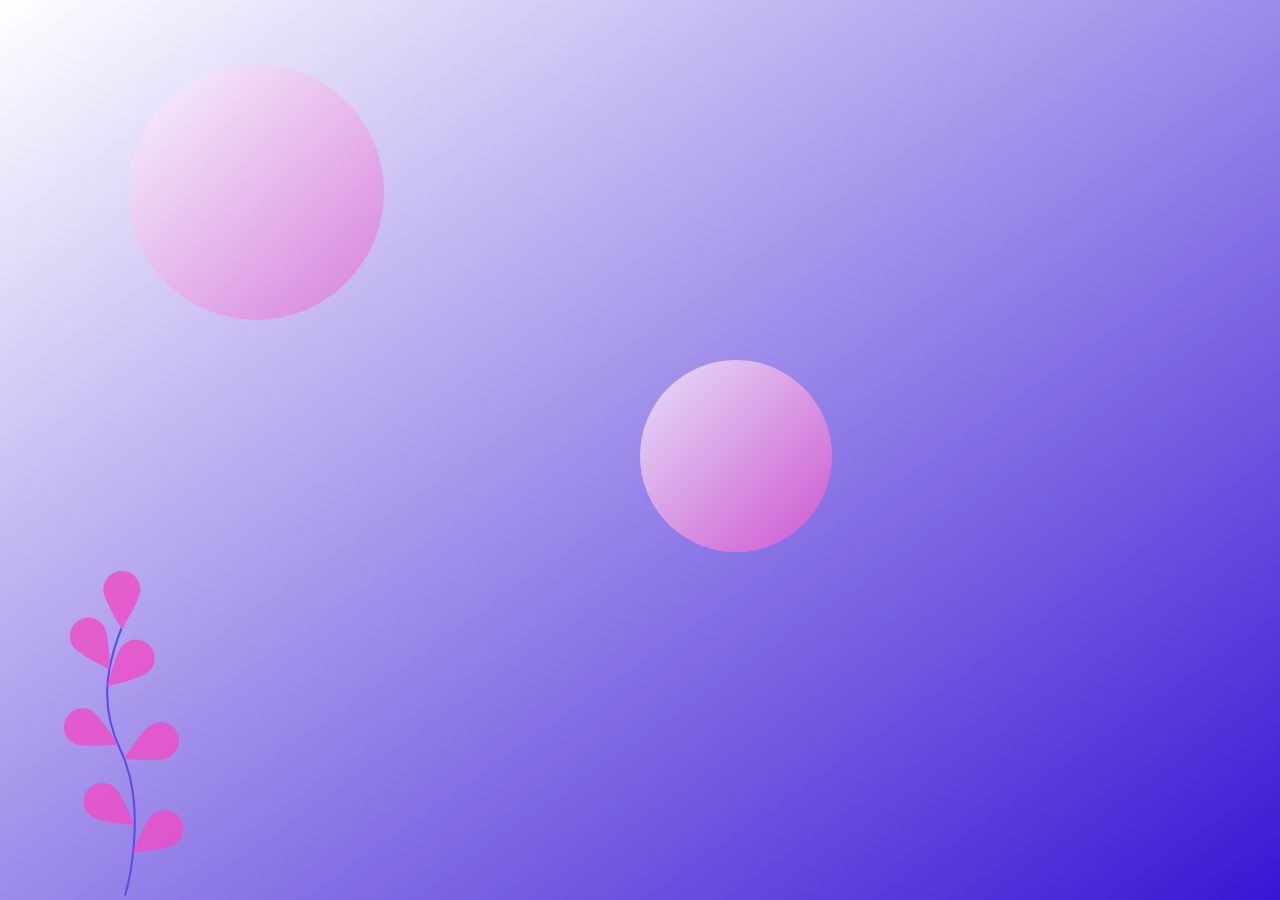
<file: index.html>
<!DOCTYPE html>
<html lang="en">

<head>
    <meta charset="UTF-8">
    <meta name="viewport" content="width=device-width, initial-scale=1.0">
    <link rel="stylesheet" type="text/css" href="style.css">
    <title>Document</title>

</head>

<body>
    <div class="start">
        <svg id="logo" width="603" height="216" viewBox="0 0 603 216" fill="none" xmlns="http://www.w3.org/2000/svg">

            <path
                d="M140.891 186.469C140.609 188.062 139.953 189.188 138.922 189.844C137.984 190.594 137.094 191.625 136.25 192.938H135.688C134.75 192.938 133.812 193.031 132.875 193.219C132.031 193.406 131.141 193.641 130.203 193.922C129.734 193.734 129.172 193.594 128.516 193.5C127.859 193.406 127.438 193.078 127.25 192.516C126.5 192.891 125.469 193.078 124.156 193.078C122 193.078 119.938 192.469 117.969 191.25C116.094 190.031 114.125 189.094 112.062 188.438C111.5 187.312 110.797 186.281 109.953 185.344C109.203 184.5 108.406 183.656 107.562 182.812C106.812 181.969 106.062 181.078 105.312 180.141C104.562 179.203 103.953 178.078 103.484 176.766C103.297 176.203 103.062 175.875 102.781 175.781C102.5 175.688 102.078 175.688 101.516 175.781C101.609 174.75 101.469 173.859 101.094 173.109C100.812 172.359 100.109 171.891 98.9844 171.703C98.9844 170.484 98.7969 169.453 98.4219 168.609C98.0469 167.766 97.5781 167.016 97.0156 166.359C96.5469 165.797 95.9844 165.188 95.3281 164.531C94.7656 163.875 94.2969 163.078 93.9219 162.141C93.0781 161.953 92.2344 161.812 91.3906 161.719C90.6406 161.719 89.7969 161.719 88.8594 161.719C84.3594 161.719 80 162.562 75.7812 164.25C75.3125 164.438 74.7969 164.672 74.2344 164.953C73.7656 165.234 73.2969 165.469 72.8281 165.656C72.6406 165.656 72.4531 165.656 72.2656 165.656C72.1719 165.75 72.0312 165.797 71.8438 165.797C71.1875 165.797 70.5781 165.656 70.0156 165.375C69.4531 165.188 68.8438 165.094 68.1875 165.094C67.9062 165.094 67.5781 165.141 67.2031 165.234C66.9219 165.422 66.6406 165.562 66.3594 165.656C64.9531 166.125 63.6406 166.406 62.4219 166.5C58.5781 167.25 54.5 167.812 50.1875 168.188C45.9688 168.562 42.0781 169.547 38.5156 171.141C37.7656 171.516 37.2969 172.078 37.1094 172.828C36.9219 173.672 36.875 174.469 36.9688 175.219C35.9375 175.969 35.1406 176.953 34.5781 178.172C34.1094 179.391 33.6406 180.656 33.1719 181.969C32.7969 183.375 32.375 184.734 31.9062 186.047C31.4375 187.359 30.7812 188.484 29.9375 189.422C30.2188 189.984 30.3594 190.594 30.3594 191.25C30.3594 192.656 29.8906 194.062 28.9531 195.469C28.0156 196.875 27.3125 198.234 26.8438 199.547C26.375 200.859 26 202.125 25.7188 203.344C25.4375 204.656 25.0156 205.828 24.4531 206.859C23.8906 207.891 23.1406 208.734 22.2031 209.391C21.1719 210.047 19.7656 210.375 17.9844 210.375C16.2969 210.375 14.8438 210.047 13.625 209.391C12.4062 208.734 11.4219 207.891 10.6719 206.859C9.92188 205.828 9.3125 204.609 8.84375 203.203C8.375 201.797 8 200.391 7.71875 198.984C8.75 196.922 9.73438 195.141 10.6719 193.641C11.6094 192.141 12.3125 190.219 12.7812 187.875C14.4688 186.656 15.7344 185.156 16.5781 183.375C17.3281 181.688 17.75 179.812 17.8438 177.75C18.875 177.094 19.625 176.203 20.0938 175.078C20.4688 174.047 20.7031 172.922 20.7969 171.703C18.5469 171.516 16.2031 171.328 13.7656 171.141C11.2344 170.953 8.89062 170.484 6.73438 169.734C6.73438 169.547 6.78125 169.359 6.875 169.172C6.875 168.984 6.875 168.797 6.875 168.609C6.875 167.391 6.59375 166.266 6.03125 165.234C5.46875 164.297 5.1875 163.266 5.1875 162.141V161.016C5.9375 160.266 6.64062 159.469 7.29688 158.625C7.85938 157.875 8.46875 157.172 9.125 156.516C9.78125 155.859 10.5312 155.297 11.375 154.828C12.2188 154.453 13.2969 154.266 14.6094 154.266C16.3906 154.266 18.125 154.359 19.8125 154.547C21.5 154.828 23.2344 154.969 25.0156 154.969C26.2344 154.969 27.5 154.828 28.8125 154.547C30.875 150.328 32.7031 146.062 34.2969 141.75C35.8906 137.344 37.1094 132.891 37.9531 128.391C38.6094 127.453 39.2188 126.375 39.7812 125.156C40.3438 123.844 40.7656 122.484 41.0469 121.078C41.4219 119.672 41.6562 118.312 41.75 117C41.9375 115.594 42.0312 114.328 42.0312 113.203C43.0625 111.984 43.7656 110.484 44.1406 108.703C44.6094 106.922 44.9844 105.094 45.2656 103.219C45.5469 101.25 45.8281 99.3281 46.1094 97.4531C46.4844 95.5781 47.1406 93.9375 48.0781 92.5312V91.2656C48.1719 89.8594 48.0312 88.5938 47.6562 87.4688C48.125 87.2812 48.4062 86.8594 48.5 86.2031C48.5938 85.5469 48.7812 84.9844 49.0625 84.5156C49.1562 80.2031 49.625 75.9844 50.4688 71.8594C51.3125 67.6406 52.0156 63.4219 52.5781 59.2031V58.7812C52.5781 58.3125 52.3906 58.0781 52.0156 58.0781C51.7344 57.9844 51.5938 57.7031 51.5938 57.2344C51.5938 56.3906 51.6875 55.2656 51.875 53.8594C52.1562 52.4531 52.3438 51.2812 52.4375 50.3438C53 45.2812 53.2812 40.2656 53.2812 35.2969C53.2812 31.0781 53.1406 26.9062 52.8594 22.7812C52.5781 18.6562 52.2969 14.4844 52.0156 10.2656L53.1406 8.57812C53.5156 8.01562 53.8438 7.45312 54.125 6.89062C55.0625 6.51562 55.8125 6.14062 56.375 5.76562C57.0312 5.29688 57.875 5.0625 58.9062 5.0625C59.1875 5.0625 59.4219 5.10938 59.6094 5.20312C59.7969 5.20312 59.9844 5.20312 60.1719 5.20312C60.7344 5.57812 61.1562 6.09375 61.4375 6.75C61.8125 7.40625 62.1406 8.01562 62.4219 8.57812C62.7969 9.14062 63.2656 9.60938 63.8281 9.98438C64.3906 10.3594 65.1875 10.4531 66.2188 10.2656C66.6875 12.8906 68 14.25 70.1562 14.3438C70.625 15.6562 71.1875 16.9688 71.8438 18.2812C72.5938 19.5938 73.5781 20.625 74.7969 21.375C74.7031 21.75 74.6562 22.2656 74.6562 22.9219C74.6562 24.2344 74.9375 25.5 75.5 26.7188C76.1562 27.9375 76.9531 29.0625 77.8906 30.0938V30.375C77.8906 31.4062 77.5156 32.1094 76.7656 32.4844C77.6094 33.4219 78.2188 34.5469 78.5938 35.8594C78.9688 37.1719 79.2969 38.5312 79.5781 39.9375C79.8594 41.25 80.1875 42.5156 80.5625 43.7344C81.0312 44.9531 81.7812 45.8906 82.8125 46.5469V46.9688C82.8125 47.4375 82.625 47.7188 82.25 47.8125C81.9688 47.9062 81.8281 48.1875 81.8281 48.6562C83.5156 51.75 84.6875 55.125 85.3438 58.7812C86 62.4375 86.8438 65.9531 87.875 69.3281C88.25 69.7031 88.6719 69.9375 89.1406 70.0312C89.7031 70.125 90.125 70.3594 90.4062 70.7344C89.8438 71.1094 89.5625 71.7656 89.5625 72.7031C89.5625 73.6406 89.3281 74.3438 88.8594 74.8125C89.6094 75.4688 89.9375 76.4531 89.8438 77.7656C89.8438 78.9844 90.2188 79.875 90.9688 80.4375V81C90.9688 81.375 90.875 81.7031 90.6875 81.9844C90.5 82.1719 90.4062 82.4531 90.4062 82.8281V83.3906C91.1562 86.6719 91.7188 89.9531 92.0938 93.2344C92.5625 96.5156 93.0312 99.7969 93.5 103.078C93.9688 106.359 94.4844 109.641 95.0469 112.922C95.6094 116.109 96.4062 119.25 97.4375 122.344C97.5312 122.438 97.5781 122.578 97.5781 122.766C97.5781 123.234 97.3906 123.516 97.0156 123.609C96.6406 123.609 96.4531 123.844 96.4531 124.312C96.4531 124.781 96.5938 125.344 96.875 126C97.25 126.562 97.625 127.031 98 127.406C97.9062 127.781 97.8594 128.344 97.8594 129.094C97.8594 130.5 98.0938 131.859 98.5625 133.172C99.125 134.484 99.6875 135.797 100.25 137.109C100.906 138.328 101.469 139.641 101.938 141.047C102.406 142.453 102.594 143.953 102.5 145.547C103.062 146.391 103.766 147.094 104.609 147.656C105.547 148.219 106.484 148.734 107.422 149.203C108.359 149.672 109.203 150.234 109.953 150.891C110.797 151.547 111.359 152.438 111.641 153.562C110.891 154.219 110.375 155.016 110.094 155.953C109.812 156.984 109.297 157.875 108.547 158.625C109.203 160.219 109.953 161.672 110.797 162.984C111.734 164.391 112.672 165.75 113.609 167.062L116.562 171C117.594 172.312 118.484 173.719 119.234 175.219C120.266 175.219 121.016 175.5 121.484 176.062C121.953 176.625 122.703 176.859 123.734 176.766C124.109 177.516 124.25 178.359 124.156 179.297C126.031 178.641 127.906 178.312 129.781 178.312C130.812 178.312 131.75 178.359 132.594 178.453C133.531 178.547 134.469 178.594 135.406 178.594C136.531 178.594 137.516 178.453 138.359 178.172C138.734 178.734 139.016 179.344 139.203 180C139.391 180.75 139.531 181.5 139.625 182.25L140.047 184.5C140.234 185.25 140.516 185.906 140.891 186.469ZM87.875 147.516C86.5625 141.047 85.2031 134.625 83.7969 128.25C82.4844 121.781 81.3125 115.266 80.2812 108.703C79.7188 105.234 79.2969 101.766 79.0156 98.2969C78.7344 94.8281 78.3594 91.4062 77.8906 88.0312C77.5156 84.5625 76.9531 81.1406 76.2031 77.7656C75.5469 74.3906 74.5625 71.0625 73.25 67.7812V67.5C73.25 67.2188 73.3438 66.9844 73.5312 66.7969C73.7188 66.6094 73.8125 66.2812 73.8125 65.8125V65.25C72.5938 64.4062 71.75 63.2344 71.2812 61.7344C70.8125 60.1406 70.3906 58.5 70.0156 56.8125C69.7344 55.0312 69.3125 53.3438 68.75 51.75C68.2812 50.0625 67.4375 48.6562 66.2188 47.5312C65.75 52.9688 65.2344 58.4062 64.6719 63.8438C64.2031 69.1875 63.875 74.5781 63.6875 80.0156C62.75 80.5781 62.1406 81.5156 61.8594 82.8281C61.5781 84.1406 61.4375 85.3125 61.4375 86.3438C61.4375 87.0938 61.4844 87.8906 61.5781 88.7344C61.6719 89.4844 61.8594 90.2812 62.1406 91.125C60.4531 95.3438 59.2344 99.7031 58.4844 104.203C57.7344 108.609 56.8906 113.016 55.9531 117.422C55.8594 117.703 55.6719 118.359 55.3906 119.391C55.2031 120.328 54.9688 121.312 54.6875 122.344C54.4062 123.375 54.1719 124.312 53.9844 125.156C53.7969 125.906 53.7031 126.328 53.7031 126.422C53.6094 127.078 53.5625 127.734 53.5625 128.391C53.6562 129.047 53.7031 129.703 53.7031 130.359L51.5938 132.469C51.2188 136.031 50.5156 139.5 49.4844 142.875C48.5469 146.156 47.5625 149.531 46.5312 153C47.1875 153.094 47.7969 153.141 48.3594 153.141C49.0156 153.234 49.6719 153.281 50.3281 153.281C53.3281 153.281 56.3281 153.094 59.3281 152.719C62.4219 152.25 65.4688 151.828 68.4688 151.453C69.5 151.266 70.5781 151.125 71.7031 151.031C72.8281 150.844 73.9062 150.75 74.9375 150.75C75.4062 150.656 75.9688 150.656 76.625 150.75C77.2812 150.75 77.8438 150.703 78.3125 150.609C79.0625 150.422 79.5312 150.141 79.7188 149.766C80 149.297 80.5156 149.016 81.2656 148.922C81.8281 149.203 82.4844 149.344 83.2344 149.344C84.0781 149.344 84.875 149.156 85.625 148.781C86.375 148.406 87.125 147.984 87.875 147.516Z"
                stroke="white" stroke-width="7" mask="url(#path-1-outside-1)" />
            <path
                d="M214.859 83.6719C214.859 84.6094 214.531 85.2188 213.875 85.5C213.219 85.7812 212.891 86.3438 212.891 87.1875C212.891 87.4688 212.984 87.7031 213.172 87.8906C213.359 88.0781 213.453 88.3594 213.453 88.7344V89.2969C212.328 94.7344 210.688 99.4688 208.531 103.5C206.469 107.531 204.031 111.234 201.219 114.609C198.406 117.984 195.219 121.172 191.656 124.172C188.188 127.172 184.438 130.312 180.406 133.594C179.281 134.531 178.109 135.469 176.891 136.406C175.766 137.344 174.688 138.328 173.656 139.359L170.562 142.312C170.469 142.406 169.953 142.641 169.016 143.016C168.078 143.297 167.516 143.484 167.328 143.578C166.016 144.141 164.609 144.797 163.109 145.547C161.703 146.297 160.484 147.234 159.453 148.359C157.578 148.359 155.984 148.641 154.672 149.203C153.359 149.766 151.906 150.516 150.312 151.453C149.844 151.453 149.422 151.359 149.047 151.172C148.766 150.984 148.438 150.797 148.062 150.609C147.688 150.422 147.266 150.328 146.797 150.328C146.422 150.234 145.906 150.281 145.25 150.469C144.125 148.594 142.906 147 141.594 145.688C140.281 144.375 138.5 143.578 136.25 143.297C135.969 141.703 135.312 140.484 134.281 139.641C133.25 138.703 132.219 137.719 131.188 136.688C131 136.125 130.859 135.469 130.766 134.719C130.672 133.969 130.484 133.266 130.203 132.609C129.922 131.953 129.547 131.391 129.078 130.922C128.609 130.453 127.953 130.219 127.109 130.219C127.016 129.656 127.25 129.375 127.812 129.375C128.375 129.375 128.656 129.141 128.656 128.672C128.656 128.109 128.562 127.547 128.375 126.984C128.188 126.422 128.094 125.812 128.094 125.156C128.094 124.688 128.141 124.266 128.234 123.891C128.328 123.516 128.469 123.094 128.656 122.625C128.375 120.094 128.234 117.516 128.234 114.891C128.234 109.828 128.562 104.859 129.219 99.9844C129.969 95.0156 130.344 90 130.344 84.9375C130.344 82.6875 130.203 80.4375 129.922 78.1875C129.734 75.9375 129.312 73.7344 128.656 71.5781C126.5 72.0469 124.344 72.6094 122.188 73.2656C120.031 73.8281 118.016 74.625 116.141 75.6562C115.109 75 114.031 74.625 112.906 74.5312C111.688 74.3438 110.516 74.0625 109.391 73.6875C108.734 72.375 108.406 71.0156 108.406 69.6094C108.406 68.2969 108.641 67.0312 109.109 65.8125L110.516 62.1562C112.766 61.6875 115.016 60.9844 117.266 60.0469C119.422 59.1094 121.625 58.2656 123.875 57.5156C124.625 57.3281 125.562 57.0938 126.688 56.8125C127.906 56.5312 128.75 56.2969 129.219 56.1094C129.875 55.8281 130.297 55.3125 130.484 54.5625C130.766 53.7188 131.141 53.0156 131.609 52.4531H134C134.562 52.4531 135.172 52.5 135.828 52.5938C136.484 52.5938 137.094 52.7344 137.656 53.0156C141.031 52.1719 144.406 51.6562 147.781 51.4688C151.156 51.1875 154.625 50.8125 158.188 50.3438C158.562 50.3438 159.125 50.2969 159.875 50.2031L162.266 49.7812C163.109 49.5938 163.859 49.4531 164.516 49.3594C165.266 49.1719 165.781 49.0781 166.062 49.0781C166.344 49.0781 166.484 49.2188 166.484 49.5H168.875C172.906 49.5 176.844 50.0156 180.688 51.0469L192.219 54.1406C193.812 55.4531 195.406 56.7188 197 57.9375C198.594 59.1562 200.375 60.2344 202.344 61.1719C202.812 62.6719 203.516 63.8906 204.453 64.8281C205.484 65.6719 206.609 66.6094 207.828 67.6406C208.297 68.8594 208.906 70.1719 209.656 71.5781C210.5 72.8906 211.297 74.25 212.047 75.6562C212.797 77.0625 213.453 78.4688 214.016 79.875C214.578 81.1875 214.859 82.4531 214.859 83.6719ZM201.781 85.7812C200.75 83.625 199.766 81.375 198.828 79.0312C197.891 76.6875 196.719 74.5781 195.312 72.7031C193.625 72.2344 191.891 71.6719 190.109 71.0156C188.422 70.2656 187.25 69 186.594 67.2188C186.406 67.3125 186.078 67.3594 185.609 67.3594C184.766 67.3594 184.016 67.0312 183.359 66.375C182.703 65.7188 181.953 65.2969 181.109 65.1094C180.359 65.0156 179.328 64.875 178.016 64.6875C176.797 64.5 175.484 64.3594 174.078 64.2656C172.672 64.1719 171.266 64.0781 169.859 63.9844C168.547 63.8906 167.516 63.8438 166.766 63.8438C166.016 63.8438 165.219 63.8906 164.375 63.9844C163.625 63.9844 162.828 64.0312 161.984 64.125C161.234 64.125 160.766 64.2656 160.578 64.5469C160.391 64.7344 160.016 64.9219 159.453 65.1094C158.984 64.9219 158.469 64.8281 157.906 64.8281H156.219C154.25 64.8281 152.281 65.1562 150.312 65.8125C148.438 66.375 146.562 67.1719 144.688 68.2031V68.7656C144.688 69.5156 145.016 69.9375 145.672 70.0312C146.328 70.125 146.703 70.5 146.797 71.1562C146.328 71.1562 145.953 71.2031 145.672 71.2969C145.391 71.2969 145.25 71.625 145.25 72.2812C145.25 73.2188 145.344 74.25 145.531 75.375C145.812 76.5 145.953 77.625 145.953 78.75C145.953 79.5938 145.859 80.5781 145.672 81.7031C145.484 82.8281 145.016 83.7188 144.266 84.375C145.203 85.2188 145.672 86.3438 145.672 87.75C145.672 88.6875 145.484 89.6719 145.109 90.7031C144.734 91.7344 144.266 92.625 143.703 93.375C143.516 97.3125 143.141 101.297 142.578 105.328C142.016 109.359 141.734 113.344 141.734 117.281C141.734 119.25 141.828 121.172 142.016 123.047C142.297 124.922 142.719 126.797 143.281 128.672C144.312 129.703 145.391 130.5 146.516 131.062C147.734 131.625 149 132.188 150.312 132.75V133.172C150.312 133.453 150.125 133.734 149.75 134.016C149.375 134.297 149.188 134.672 149.188 135.141C149.188 135.516 149.375 135.703 149.75 135.703C153.688 134.578 157.391 133.219 160.859 131.625C164.328 130.031 167.562 127.875 170.562 125.156C170.844 124.875 171.125 124.734 171.406 124.734C171.594 124.734 171.828 124.781 172.109 124.875C172.484 124.969 172.812 125.062 173.094 125.156L172.953 124.594C172.953 124.031 173.094 123.516 173.375 123.047C173.75 122.578 174.172 122.156 174.641 121.781L176.047 120.516C176.516 120.047 176.891 119.578 177.172 119.109C177.922 118.922 178.438 118.547 178.719 117.984C179.094 117.422 179.703 117.141 180.547 117.141C180.734 116.109 181.25 115.359 182.094 114.891C182.938 114.328 183.453 113.531 183.641 112.5C185.516 111.469 187.156 110.203 188.562 108.703C190.062 107.203 191.422 105.609 192.641 103.922C193.953 102.234 195.172 100.5 196.297 98.7188C197.422 96.8438 198.594 95.0625 199.812 93.375V92.8125C199.812 91.3125 200.047 90.0938 200.516 89.1562C201.078 88.2188 201.5 87.0938 201.781 85.7812Z"
                stroke="white" stroke-width="7" mask="url(#path-1-outside-1)" />
            <path
                d="M310.062 63.5625V64.125C309.406 64.3125 309.078 64.7812 309.078 65.5312C308.047 66 306.969 66.375 305.844 66.6562C304.719 66.8438 303.641 67.1719 302.609 67.6406C301.578 67.5469 300.5 67.5 299.375 67.5C298.344 67.4062 297.312 67.3594 296.281 67.3594C293.469 67.3594 290.656 67.4531 287.844 67.6406C285.031 67.8281 282.219 67.8281 279.406 67.6406C278.094 68.3906 276.641 69 275.047 69.4688C273.547 69.8438 272.094 70.0312 270.688 70.0312C269.562 70.0312 268.578 69.8906 267.734 69.6094C265.484 70.7344 263 71.6719 260.281 72.4219C257.656 73.1719 254.984 73.9219 252.266 74.6719C249.547 75.3281 246.922 76.125 244.391 77.0625C241.953 77.9062 239.797 79.125 237.922 80.7188C237.734 82.0312 237.594 83.3438 237.5 84.6562C237.406 85.875 237.359 87.0938 237.359 88.3125C237.359 89.625 237.406 90.8438 237.5 91.9688C237.688 93.0938 238.016 94.2188 238.484 95.3438C238.953 95.5312 239.469 95.6719 240.031 95.7656C240.688 95.8594 241.25 95.9062 241.719 95.9062C242.188 95.9062 242.656 95.8594 243.125 95.7656C243.594 95.5781 243.922 95.25 244.109 94.7812C245.516 94.5938 246.922 94.5469 248.328 94.6406C249.734 94.6406 251.141 94.6406 252.547 94.6406C253.953 94.6406 255.312 94.5938 256.625 94.5C258.031 94.4062 259.391 94.1719 260.703 93.7969C262.203 93.4219 263.656 93.1875 265.062 93.0938C266.562 93 268.016 92.9062 269.422 92.8125C270.828 92.7188 272.281 92.5781 273.781 92.3906C275.281 92.1094 276.828 91.5938 278.422 90.8438C279.641 91.3125 280.859 91.5469 282.078 91.5469C283.391 91.5469 284.656 91.6406 285.875 91.8281C286.531 92.2969 287.047 92.8125 287.422 93.375C287.891 93.9375 288.125 94.5938 288.125 95.3438C288.125 96.6562 287.656 97.9688 286.719 99.2812C285.781 100.594 285.031 101.812 284.469 102.938H282.922C280.672 102.938 278.469 103.266 276.312 103.922C274.25 104.484 272.141 105.188 269.984 106.031C267.922 106.781 265.812 107.484 263.656 108.141C261.594 108.703 259.438 108.984 257.188 108.984C256.812 108.984 256.578 109.219 256.484 109.688C256.484 110.062 256.391 110.344 256.203 110.531C255.734 110.438 255.031 110.391 254.094 110.391C251.938 110.391 249.875 110.625 247.906 111.094C245.938 111.562 243.922 111.797 241.859 111.797C241.297 111.797 240.734 111.797 240.172 111.797C239.609 111.703 239.047 111.609 238.484 111.516C238.016 112.266 237.406 112.781 236.656 113.062C235.906 113.25 235.203 113.625 234.547 114.188C234.266 115.031 234.078 116.062 233.984 117.281C233.984 118.5 233.938 119.766 233.844 121.078C233.844 122.297 233.75 123.469 233.562 124.594C233.375 125.719 233 126.609 232.438 127.266C232.531 127.734 232.906 127.922 233.562 127.828C234.219 127.641 234.547 127.922 234.547 128.672C234.547 129.516 234.453 130.406 234.266 131.344C234.078 132.281 233.984 133.219 233.984 134.156C233.984 135.938 234.172 137.906 234.547 140.062C235.016 142.125 235.672 144.047 236.516 145.828C237.453 147.609 238.672 149.109 240.172 150.328C241.672 151.453 243.547 152.016 245.797 152.016C247.297 152.016 248.703 151.734 250.016 151.172C251.328 150.609 252.406 149.672 253.25 148.359L253.953 148.219C254.328 148.219 254.656 148.266 254.938 148.359C255.312 148.453 255.688 148.5 256.062 148.5C256.625 148.5 257.328 148.172 258.172 147.516C259.109 146.766 260.094 145.922 261.125 144.984C262.25 144.047 263.375 143.156 264.5 142.312C265.625 141.375 266.703 140.719 267.734 140.344C268.391 139.031 269 137.719 269.562 136.406C270.219 135.094 271.156 134.062 272.375 133.312V129.234C273.312 128.203 274.297 127.266 275.328 126.422C276.453 125.578 277.297 124.5 277.859 123.188C278.328 123.375 278.75 123.516 279.125 123.609C279.594 123.703 280.062 123.75 280.531 123.75C281 123.75 281.469 123.703 281.938 123.609C282.5 123.516 283.016 123.375 283.484 123.188C284.234 124.219 284.797 125.391 285.172 126.703C285.641 127.922 286.203 129.094 286.859 130.219C286.016 131.906 285.031 133.922 283.906 136.266C282.781 138.609 281.562 140.953 280.25 143.297C278.938 145.641 277.531 147.891 276.031 150.047C274.625 152.109 273.219 153.703 271.812 154.828C271.531 155.109 270.922 155.438 269.984 155.812C268.953 156.562 268.016 157.266 267.172 157.922C266.328 158.672 265.531 159.516 264.781 160.453C262.062 161.297 259.438 162.422 256.906 163.828C254.469 165.234 252.031 166.594 249.594 167.906C248.469 167.625 247.25 167.484 245.938 167.484C244.812 167.484 243.688 167.531 242.562 167.625C241.438 167.812 240.219 167.906 238.906 167.906C238.531 167.438 237.969 167.109 237.219 166.922C236.562 166.828 236.328 166.359 236.516 165.516C233.328 165.328 230.75 164.438 228.781 162.844C226.812 161.344 225.125 159.469 223.719 157.219C222.406 154.969 221.328 152.531 220.484 149.906C219.641 147.281 218.75 144.75 217.812 142.312V141.891C217.812 141.422 218 141.141 218.375 141.047C218.75 140.953 218.938 140.672 218.938 140.203C218.938 140.016 218.891 139.875 218.797 139.781C218.516 138.75 218.281 137.859 218.094 137.109C217.906 136.359 217.812 135.469 217.812 134.438C217.812 132.938 217.906 131.484 218.094 130.078C218.281 128.578 218.375 127.078 218.375 125.578C218.375 124.078 218.188 122.766 217.812 121.641C218.188 121.172 218.516 120.562 218.797 119.812C218.984 118.969 219.125 118.125 219.219 117.281C219.312 116.438 219.359 115.594 219.359 114.75C219.453 113.906 219.594 113.156 219.781 112.5C219.406 111.469 219.078 110.578 218.797 109.828C218.516 108.984 218.375 108 218.375 106.875V105.891C219.312 104.297 220.109 102.656 220.766 100.969C221.422 99.2812 222.125 97.5469 222.875 95.7656V95.3438C222.875 92.625 222.781 89.9062 222.594 87.1875C222.406 84.4688 222.312 81.75 222.312 79.0312V76.3594C222.312 75.4219 222.359 74.5312 222.453 73.6875C223.203 73.3125 223.766 72.7969 224.141 72.1406C224.516 71.4844 225.078 70.9688 225.828 70.5938H230.469L231.312 69.1875C231.594 68.7188 231.781 68.2031 231.875 67.6406C232.906 67.3594 233.891 66.9844 234.828 66.5156C235.859 65.9531 236.797 65.3906 237.641 64.8281C238.953 64.0781 240.125 63.4219 241.156 62.8594C242.281 62.2031 243.359 61.6875 244.391 61.3125C245.516 60.8438 246.688 60.4688 247.906 60.1875C249.125 59.9062 250.531 59.6719 252.125 59.4844C252.875 59.4844 253.344 59.3438 253.531 59.0625C253.812 58.7812 254.188 58.4531 254.656 58.0781C255.781 58.2656 256.906 58.4531 258.031 58.6406C259.156 58.7344 260.281 58.7812 261.406 58.7812C263.656 58.7812 265.766 58.3594 267.734 57.5156C270.547 57.5156 273.312 57.4688 276.031 57.375C278.844 57.2812 281.656 57.2344 284.469 57.2344C286.906 57.2344 289.344 57.3281 291.781 57.5156C294.219 57.7031 296.609 58.0312 298.953 58.5C299.797 58.2188 300.734 58.0781 301.766 58.0781C302.891 58.0781 304.016 58.2188 305.141 58.5C306.359 58.6875 307.531 58.6875 308.656 58.5C308.75 59.5312 308.984 60.4219 309.359 61.1719C309.828 61.8281 310.062 62.625 310.062 63.5625Z"
                stroke="white" stroke-width="7" mask="url(#path-1-outside-1)" />
            <path
                d="M392.328 63.5625V64.125C391.672 64.3125 391.344 64.7812 391.344 65.5312C390.312 66 389.234 66.375 388.109 66.6562C386.984 66.8438 385.906 67.1719 384.875 67.6406C383.844 67.5469 382.766 67.5 381.641 67.5C380.609 67.4062 379.578 67.3594 378.547 67.3594C375.734 67.3594 372.922 67.4531 370.109 67.6406C367.297 67.8281 364.484 67.8281 361.672 67.6406C360.359 68.3906 358.906 69 357.312 69.4688C355.812 69.8438 354.359 70.0312 352.953 70.0312C351.828 70.0312 350.844 69.8906 350 69.6094C347.75 70.7344 345.266 71.6719 342.547 72.4219C339.922 73.1719 337.25 73.9219 334.531 74.6719C331.812 75.3281 329.188 76.125 326.656 77.0625C324.219 77.9062 322.062 79.125 320.188 80.7188C320 82.0312 319.859 83.3438 319.766 84.6562C319.672 85.875 319.625 87.0938 319.625 88.3125C319.625 89.625 319.672 90.8438 319.766 91.9688C319.953 93.0938 320.281 94.2188 320.75 95.3438C321.219 95.5312 321.734 95.6719 322.297 95.7656C322.953 95.8594 323.516 95.9062 323.984 95.9062C324.453 95.9062 324.922 95.8594 325.391 95.7656C325.859 95.5781 326.188 95.25 326.375 94.7812C327.781 94.5938 329.188 94.5469 330.594 94.6406C332 94.6406 333.406 94.6406 334.812 94.6406C336.219 94.6406 337.578 94.5938 338.891 94.5C340.297 94.4062 341.656 94.1719 342.969 93.7969C344.469 93.4219 345.922 93.1875 347.328 93.0938C348.828 93 350.281 92.9062 351.688 92.8125C353.094 92.7188 354.547 92.5781 356.047 92.3906C357.547 92.1094 359.094 91.5938 360.688 90.8438C361.906 91.3125 363.125 91.5469 364.344 91.5469C365.656 91.5469 366.922 91.6406 368.141 91.8281C368.797 92.2969 369.312 92.8125 369.688 93.375C370.156 93.9375 370.391 94.5938 370.391 95.3438C370.391 96.6562 369.922 97.9688 368.984 99.2812C368.047 100.594 367.297 101.812 366.734 102.938H365.188C362.938 102.938 360.734 103.266 358.578 103.922C356.516 104.484 354.406 105.188 352.25 106.031C350.188 106.781 348.078 107.484 345.922 108.141C343.859 108.703 341.703 108.984 339.453 108.984C339.078 108.984 338.844 109.219 338.75 109.688C338.75 110.062 338.656 110.344 338.469 110.531C338 110.438 337.297 110.391 336.359 110.391C334.203 110.391 332.141 110.625 330.172 111.094C328.203 111.562 326.188 111.797 324.125 111.797C323.562 111.797 323 111.797 322.438 111.797C321.875 111.703 321.312 111.609 320.75 111.516C320.281 112.266 319.672 112.781 318.922 113.062C318.172 113.25 317.469 113.625 316.812 114.188C316.531 115.031 316.344 116.062 316.25 117.281C316.25 118.5 316.203 119.766 316.109 121.078C316.109 122.297 316.016 123.469 315.828 124.594C315.641 125.719 315.266 126.609 314.703 127.266C314.797 127.734 315.172 127.922 315.828 127.828C316.484 127.641 316.812 127.922 316.812 128.672C316.812 129.516 316.719 130.406 316.531 131.344C316.344 132.281 316.25 133.219 316.25 134.156C316.25 135.938 316.438 137.906 316.812 140.062C317.281 142.125 317.938 144.047 318.781 145.828C319.719 147.609 320.938 149.109 322.438 150.328C323.938 151.453 325.812 152.016 328.062 152.016C329.562 152.016 330.969 151.734 332.281 151.172C333.594 150.609 334.672 149.672 335.516 148.359L336.219 148.219C336.594 148.219 336.922 148.266 337.203 148.359C337.578 148.453 337.953 148.5 338.328 148.5C338.891 148.5 339.594 148.172 340.438 147.516C341.375 146.766 342.359 145.922 343.391 144.984C344.516 144.047 345.641 143.156 346.766 142.312C347.891 141.375 348.969 140.719 350 140.344C350.656 139.031 351.266 137.719 351.828 136.406C352.484 135.094 353.422 134.062 354.641 133.312V129.234C355.578 128.203 356.562 127.266 357.594 126.422C358.719 125.578 359.562 124.5 360.125 123.188C360.594 123.375 361.016 123.516 361.391 123.609C361.859 123.703 362.328 123.75 362.797 123.75C363.266 123.75 363.734 123.703 364.203 123.609C364.766 123.516 365.281 123.375 365.75 123.188C366.5 124.219 367.062 125.391 367.438 126.703C367.906 127.922 368.469 129.094 369.125 130.219C368.281 131.906 367.297 133.922 366.172 136.266C365.047 138.609 363.828 140.953 362.516 143.297C361.203 145.641 359.797 147.891 358.297 150.047C356.891 152.109 355.484 153.703 354.078 154.828C353.797 155.109 353.188 155.438 352.25 155.812C351.219 156.562 350.281 157.266 349.438 157.922C348.594 158.672 347.797 159.516 347.047 160.453C344.328 161.297 341.703 162.422 339.172 163.828C336.734 165.234 334.297 166.594 331.859 167.906C330.734 167.625 329.516 167.484 328.203 167.484C327.078 167.484 325.953 167.531 324.828 167.625C323.703 167.812 322.484 167.906 321.172 167.906C320.797 167.438 320.234 167.109 319.484 166.922C318.828 166.828 318.594 166.359 318.781 165.516C315.594 165.328 313.016 164.438 311.047 162.844C309.078 161.344 307.391 159.469 305.984 157.219C304.672 154.969 303.594 152.531 302.75 149.906C301.906 147.281 301.016 144.75 300.078 142.312V141.891C300.078 141.422 300.266 141.141 300.641 141.047C301.016 140.953 301.203 140.672 301.203 140.203C301.203 140.016 301.156 139.875 301.062 139.781C300.781 138.75 300.547 137.859 300.359 137.109C300.172 136.359 300.078 135.469 300.078 134.438C300.078 132.938 300.172 131.484 300.359 130.078C300.547 128.578 300.641 127.078 300.641 125.578C300.641 124.078 300.453 122.766 300.078 121.641C300.453 121.172 300.781 120.562 301.062 119.812C301.25 118.969 301.391 118.125 301.484 117.281C301.578 116.438 301.625 115.594 301.625 114.75C301.719 113.906 301.859 113.156 302.047 112.5C301.672 111.469 301.344 110.578 301.062 109.828C300.781 108.984 300.641 108 300.641 106.875V105.891C301.578 104.297 302.375 102.656 303.031 100.969C303.688 99.2812 304.391 97.5469 305.141 95.7656V95.3438C305.141 92.625 305.047 89.9062 304.859 87.1875C304.672 84.4688 304.578 81.75 304.578 79.0312V76.3594C304.578 75.4219 304.625 74.5312 304.719 73.6875C305.469 73.3125 306.031 72.7969 306.406 72.1406C306.781 71.4844 307.344 70.9688 308.094 70.5938H312.734L313.578 69.1875C313.859 68.7188 314.047 68.2031 314.141 67.6406C315.172 67.3594 316.156 66.9844 317.094 66.5156C318.125 65.9531 319.062 65.3906 319.906 64.8281C321.219 64.0781 322.391 63.4219 323.422 62.8594C324.547 62.2031 325.625 61.6875 326.656 61.3125C327.781 60.8438 328.953 60.4688 330.172 60.1875C331.391 59.9062 332.797 59.6719 334.391 59.4844C335.141 59.4844 335.609 59.3438 335.797 59.0625C336.078 58.7812 336.453 58.4531 336.922 58.0781C338.047 58.2656 339.172 58.4531 340.297 58.6406C341.422 58.7344 342.547 58.7812 343.672 58.7812C345.922 58.7812 348.031 58.3594 350 57.5156C352.812 57.5156 355.578 57.4688 358.297 57.375C361.109 57.2812 363.922 57.2344 366.734 57.2344C369.172 57.2344 371.609 57.3281 374.047 57.5156C376.484 57.7031 378.875 58.0312 381.219 58.5C382.062 58.2188 383 58.0781 384.031 58.0781C385.156 58.0781 386.281 58.2188 387.406 58.5C388.625 58.6875 389.797 58.6875 390.922 58.5C391.016 59.5312 391.25 60.4219 391.625 61.1719C392.094 61.8281 392.328 62.625 392.328 63.5625Z"
                stroke="white" stroke-width="7" mask="url(#path-1-outside-1)" />
            <path
                d="M491.047 53.8594C491.047 54.7031 490.859 55.5 490.484 56.25L489.5 58.3594C489.219 59.0156 488.938 59.7188 488.656 60.4688C488.375 61.2188 488.281 62.1094 488.375 63.1406C487.062 64.6406 485.75 66.0938 484.438 67.5C483.125 68.9062 481.953 70.5 480.922 72.2812C479.891 72.1875 479.094 72.4219 478.531 72.9844C478.062 73.5469 477.688 74.2969 477.406 75.2344C475.438 75.8906 473.703 76.9219 472.203 78.3281C470.703 79.6406 469.391 81.0938 468.266 82.6875C463.297 84.75 458.656 87.2812 454.344 90.2812C450.031 93.2812 446.094 96.7969 442.531 100.828C444.219 100.828 445.859 101.016 447.453 101.391C449.141 101.766 450.781 102.188 452.375 102.656C454.062 103.031 455.703 103.406 457.297 103.781C458.891 104.062 460.531 104.109 462.219 103.922C463.438 105.047 464.797 105.984 466.297 106.734C467.891 107.484 469.438 108.188 470.938 108.844C472.531 109.5 474.031 110.25 475.438 111.094C476.938 111.938 478.25 112.969 479.375 114.188C479.375 114.375 479.328 114.562 479.234 114.75C479.234 114.844 479.234 114.984 479.234 115.172C479.234 115.922 479.422 116.672 479.797 117.422C480.172 118.078 480.359 118.781 480.359 119.531C479.891 120.281 479.469 121.078 479.094 121.922C478.719 122.766 478.25 123.516 477.688 124.172C477.219 124.828 476.656 125.391 476 125.859C475.344 126.328 474.453 126.609 473.328 126.703C472.859 128.297 472.109 129.562 471.078 130.5C470.047 131.344 468.875 132.141 467.562 132.891C466.344 133.547 465.125 134.25 463.906 135C462.688 135.656 461.656 136.547 460.812 137.672C458 138.328 455.234 139.266 452.516 140.484C449.891 141.609 447.547 143.25 445.484 145.406C444.078 145.594 442.625 145.828 441.125 146.109C439.719 146.297 438.312 146.391 436.906 146.391C434.938 146.391 433.344 146.016 432.125 145.266C430.906 144.422 430.203 142.922 430.016 140.766C430.297 140.109 430.719 139.547 431.281 139.078L433.109 137.672C433.766 137.203 434.328 136.734 434.797 136.266C435.359 135.703 435.781 135.047 436.062 134.297C436.25 134.297 436.484 134.344 436.766 134.438C437.047 134.438 437.328 134.438 437.609 134.438C438.734 134.438 439.625 134.203 440.281 133.734C440.938 133.266 441.547 132.797 442.109 132.328C442.766 131.859 443.469 131.438 444.219 131.062C444.969 130.688 445.953 130.547 447.172 130.641C447.828 129.422 448.812 128.531 450.125 127.969C451.438 127.312 452.797 126.75 454.203 126.281C455.609 125.719 456.922 125.109 458.141 124.453C459.453 123.703 460.344 122.625 460.812 121.219C460.344 120.469 459.734 119.906 458.984 119.531C458.234 119.062 457.391 118.688 456.453 118.406L453.781 117.562C452.938 117.281 452.188 116.953 451.531 116.578C450.5 116.859 449.516 117 448.578 117C446.609 117 444.688 116.812 442.812 116.438C440.938 116.062 439.016 115.875 437.047 115.875C435.266 115.875 433.719 116.109 432.406 116.578C431.938 116.484 431.422 116.344 430.859 116.156C430.391 115.969 429.922 115.781 429.453 115.594C427.297 116.438 425.047 116.859 422.703 116.859H413.562C412.812 116.859 412.062 116.953 411.312 117.141C410.281 119.016 409.766 121.031 409.766 123.188C409.766 124.781 410 126.328 410.469 127.828C410.938 129.234 411.406 130.734 411.875 132.328C413.75 134.016 415.484 136.031 417.078 138.375C418.672 140.625 419.469 143.109 419.469 145.828C419.469 146.484 419.422 147 419.328 147.375C418.391 146.719 417.172 146.391 415.672 146.391C414.359 146.391 413.094 146.578 411.875 146.953C410.75 147.328 409.531 147.609 408.219 147.797C407.188 147.328 406.109 146.859 404.984 146.391C403.859 145.828 402.781 145.172 401.75 144.422C401 142.828 400.25 141.328 399.5 139.922C398.75 138.422 397.812 137.016 396.688 135.703V135.141C396.688 131.859 396.406 128.625 395.844 125.438C395.375 122.25 395.141 119.016 395.141 115.734C395.141 114.234 395.188 112.734 395.281 111.234C395.469 109.641 395.938 108.188 396.688 106.875C396.406 104.625 396.266 102.281 396.266 99.8438C396.266 94.9688 396.547 90.0938 397.109 85.2188C397.672 80.3438 397.953 75.375 397.953 70.3125C397.953 69.2812 397.906 68.25 397.812 67.2188C397.812 66.1875 397.766 65.1562 397.672 64.125H397.109C395.891 64.125 394.719 64.3125 393.594 64.6875C392.469 64.9688 391.344 65.2969 390.219 65.6719C389.094 66.0469 387.922 66.4219 386.703 66.7969C385.484 67.0781 384.266 67.2188 383.047 67.2188C382.297 67.5938 381.688 67.9688 381.219 68.3438C380.75 68.7188 380.281 69.0469 379.812 69.3281C379.344 69.6094 378.828 69.8438 378.266 70.0312C377.609 70.2188 376.859 70.2656 376.016 70.1719C374.984 70.8281 374.188 71.3438 373.625 71.7188C372.969 72 372.078 72.3281 370.953 72.7031C370.391 72.8906 369.922 73.1719 369.547 73.5469L368.422 74.5312C368.047 74.8125 367.625 75.0938 367.156 75.375C366.688 75.6562 366.078 75.7969 365.328 75.7969C364.672 75.7969 364.203 75.75 363.922 75.6562C363.359 75.1875 362.891 74.625 362.516 73.9688C362.047 73.3125 361.625 72.7031 361.25 72.1406C360.781 71.4844 360.312 70.9219 359.844 70.4531C359.281 69.8906 358.625 69.4688 357.875 69.1875C358.25 68.7188 358.438 68.3438 358.438 68.0625C358.344 67.6875 358.297 67.2656 358.297 66.7969C358.297 66.5156 358.344 66.3281 358.438 66.2344C358.906 64.5469 359.75 63.2344 360.969 62.2969C362.188 61.2656 363.547 60.4688 365.047 59.9062C366.547 59.25 368.094 58.6875 369.688 58.2188C371.188 57.75 372.594 57.1875 373.906 56.5312C377.562 56.625 380.891 56.2969 383.891 55.5469C386.891 54.7031 389.984 53.5312 393.172 52.0312C393.734 52.3125 394.297 52.4531 394.859 52.4531C395.328 52.4531 395.797 52.4062 396.266 52.3125L397.672 52.0312C398.797 51.0938 400.016 50.4844 401.328 50.2031C402.641 49.9219 403.953 49.6875 405.266 49.5C406.578 49.3125 407.844 49.125 409.062 48.9375C410.281 48.6562 411.359 48.1406 412.297 47.3906H412.859C415.109 47.3906 417.359 47.0156 419.609 46.2656C421.953 45.5156 424.203 45.2344 426.359 45.4219C428.234 44.3906 429.969 43.7344 431.562 43.4531C433.156 43.1719 434.984 43.0312 437.047 43.0312C437.516 43.0312 438.078 42.8438 438.734 42.4688C439.391 42 440.188 41.7656 441.125 41.7656C441.312 41.7656 441.453 41.8125 441.547 41.9062C441.734 41.9062 441.922 41.9062 442.109 41.9062C442.953 41.9062 443.516 41.625 443.797 41.0625C444.172 40.5 445.062 40.2188 446.469 40.2188C447.125 40.2188 447.734 40.2656 448.297 40.3594C448.859 40.3594 449.422 40.3594 449.984 40.3594C450.641 40.3594 451.062 40.125 451.25 39.6562C451.438 39.0938 451.859 38.8594 452.516 38.9531C452.797 39.3281 453.266 39.5156 453.922 39.5156C454.578 39.4219 455.094 39.375 455.469 39.375C456.125 39.375 456.5 39.5625 456.594 39.9375C458.094 39 459.734 38.3906 461.516 38.1094C463.391 37.8281 465.172 37.6875 466.859 37.6875C467.516 37.6875 468.172 37.7344 468.828 37.8281C469.484 37.8281 470.188 37.875 470.938 37.9688C471.781 37.4062 472.766 37.125 473.891 37.125C474.547 37.125 475.578 37.4062 476.984 37.9688C478.484 38.5312 480.031 39.1875 481.625 39.9375C483.219 40.6875 484.672 41.4844 485.984 42.3281C487.297 43.1719 488.094 43.875 488.375 44.4375C488.562 44.625 488.656 45.0469 488.656 45.7031C488.75 46.3594 488.891 46.9219 489.078 47.3906C489.547 48.5156 489.969 49.5938 490.344 50.625C490.812 51.5625 491.047 52.6406 491.047 53.8594ZM475.438 55.4062C475.438 55.2188 475.391 55.0312 475.297 54.8438C475.297 54.5625 475.297 54.3281 475.297 54.1406C474.828 53.5781 474.172 53.1562 473.328 52.875C472.578 52.5938 471.734 52.3594 470.797 52.1719C469.953 51.9844 469.062 51.8438 468.125 51.75C467.281 51.5625 466.531 51.3281 465.875 51.0469C463.906 51.7031 461.75 52.0312 459.406 52.0312C457.25 52.0312 455.328 51.7031 453.641 51.0469C452.797 51.8906 451.719 52.5469 450.406 53.0156C449.094 53.4844 447.688 53.8594 446.188 54.1406C444.781 54.3281 443.328 54.4688 441.828 54.5625C440.422 54.5625 439.156 54.5625 438.031 54.5625C437.656 54.5625 437 54.8438 436.062 55.4062C435.125 55.9688 434.281 56.25 433.531 56.25C432.969 56.25 432.453 56.0156 431.984 55.5469C431.141 56.2031 429.969 56.7656 428.469 57.2344C426.969 57.7031 425.422 58.125 423.828 58.5C422.234 58.7812 420.594 59.1094 418.906 59.4844C417.312 59.8594 415.953 60.2344 414.828 60.6094C413.703 63.0469 413.094 65.7188 413 68.625C412.906 71.4375 412.859 74.2031 412.859 76.9219C412.859 78.5156 412.766 80.0625 412.578 81.5625C412.391 83.0625 412.297 84.6094 412.297 86.2031C412.297 86.9531 412.344 87.75 412.438 88.5938C412.531 89.3438 412.812 90.0938 413.281 90.8438C412.531 91.4062 412.016 92.1562 411.734 93.0938C411.547 93.9375 411.453 94.7812 411.453 95.625C411.453 96.6562 411.547 97.5938 411.734 98.4375C411.922 99.2812 412.109 100.078 412.297 100.828C415.297 100.547 418.016 99.9844 420.453 99.1406C422.984 98.2969 425.328 97.2656 427.484 96.0469C429.734 94.8281 431.891 93.4219 433.953 91.8281C436.016 90.2344 438.172 88.5469 440.422 86.7656C441.359 86.5781 442.109 86.2969 442.672 85.9219C443.328 85.5469 444.125 85.3594 445.062 85.3594C445.438 84.0469 446.141 83.1562 447.172 82.6875C448.203 82.125 449 81.3281 449.562 80.2969C450.688 80.0156 451.625 79.6406 452.375 79.1719C453.219 78.6094 454.016 78.0938 454.766 77.625C455.516 77.0625 456.312 76.5469 457.156 76.0781C458.094 75.6094 459.125 75.3281 460.25 75.2344C461.844 73.3594 463.484 71.4844 465.172 69.6094C466.953 67.7344 469.016 66.2344 471.359 65.1094C471.734 64.1719 472.156 63.375 472.625 62.7188C473.094 61.9688 473.516 61.2656 473.891 60.6094C474.359 59.8594 474.734 59.1094 475.016 58.3594C475.297 57.5156 475.438 56.5312 475.438 55.4062Z"
                stroke="white" stroke-width="7" mask="url(#path-1-outside-1)" />
            <path
                d="M597.5 142.734C597.219 144.047 596.609 145.125 595.672 145.969C594.828 146.719 593.797 147.328 592.578 147.797C591.359 148.266 590.094 148.594 588.781 148.781C587.562 148.875 586.438 148.922 585.406 148.922C584.938 148.922 584.469 148.922 584 148.922C583.625 148.828 583.203 148.781 582.734 148.781C582.266 148.781 582.031 149.016 582.031 149.484C582.031 149.953 581.797 150.281 581.328 150.469C580.859 150.281 580.391 150.141 579.922 150.047C579.453 149.953 578.984 149.906 578.516 149.906C577.859 149.906 577.203 149.953 576.547 150.047C575.984 150.141 575.422 150.188 574.859 150.188C574.109 150.188 573.547 150.094 573.172 149.906C572.891 149.719 572.609 149.531 572.328 149.344C572.141 149.062 571.906 148.781 571.625 148.5C571.438 148.219 571.109 147.984 570.641 147.797C569.984 147.516 569.422 147.469 568.953 147.656C568.578 147.844 567.969 147.562 567.125 146.812C566 145.875 565.016 144.75 564.172 143.438C563.422 142.031 562.672 140.578 561.922 139.078C561.172 137.578 560.375 136.078 559.531 134.578C558.688 133.078 557.703 131.766 556.578 130.641H555.453C553.766 130.641 552.594 131.344 551.938 132.75C551.469 132.469 551 132.141 550.531 131.766C550.062 131.297 549.547 130.922 548.984 130.641C546.828 131.297 544.578 131.859 542.234 132.328C539.891 132.797 537.547 133.031 535.203 133.031H533.234C532.672 133.031 532.062 132.938 531.406 132.75C530.469 133.125 529.625 133.594 528.875 134.156C528.125 134.625 527.281 134.859 526.344 134.859C525.781 134.859 525.125 134.672 524.375 134.297C523.812 134.297 523.531 134.531 523.531 135C523.625 135.469 523.344 135.703 522.688 135.703H521.422C520.109 135.703 518.797 135.75 517.484 135.844C516.266 135.938 515 135.984 513.688 135.984C511.906 135.984 510.078 135.75 508.203 135.281C507.734 135.562 507.219 135.703 506.656 135.703C506.281 135.891 506 136.219 505.812 136.688C505.625 137.062 505.438 137.438 505.25 137.812C505.062 138.094 504.781 138.375 504.406 138.656C504.125 138.844 503.703 138.891 503.141 138.797C502.953 139.922 502.484 140.812 501.734 141.469C500.984 142.125 500.609 143.109 500.609 144.422C499.578 144.984 498.734 145.688 498.078 146.531C497.422 147.375 496.766 148.266 496.109 149.203C495.453 150.141 494.75 151.031 494 151.875C493.344 152.719 492.5 153.375 491.469 153.844C491 154.406 490.859 155.297 491.047 156.516C490.016 157.359 488.75 158.109 487.25 158.766C485.75 159.422 484.344 159.75 483.031 159.75C480.312 159.75 478.438 158.297 477.406 155.391C477.406 154.453 477.5 153.469 477.688 152.438C477.781 151.312 477.969 150.281 478.25 149.344C478.531 148.312 478.953 147.422 479.516 146.672C480.078 145.828 480.875 145.219 481.906 144.844C481.906 144 481.625 143.438 481.062 143.156C480.5 142.781 480.266 142.172 480.359 141.328C482.891 140.109 485.094 138.516 486.969 136.547C488.844 134.578 490.531 132.516 492.031 130.359C493.625 128.109 495.219 125.859 496.812 123.609C498.406 121.359 500.188 119.344 502.156 117.562V114.609C504.969 111.609 506.797 108.234 507.641 104.484C508.672 104.297 509.328 103.828 509.609 103.078C509.984 102.328 510.172 101.438 510.172 100.406C510.641 100.406 510.922 100.219 511.016 99.8438C511.203 99.375 511.625 99.2344 512.281 99.4219C513.125 97.1719 514.062 95.1094 515.094 93.2344C516.125 91.3594 517.156 89.4844 518.188 87.6094C519.219 85.6406 520.109 83.625 520.859 81.5625C521.703 79.5 522.312 77.2031 522.688 74.6719C524 74.5781 524.703 73.9688 524.797 72.8438C524.984 71.625 525.172 70.5469 525.359 69.6094C526.766 68.2969 527.797 66.75 528.453 64.9688C529.203 63.1875 529.859 61.3594 530.422 59.4844C530.984 57.5156 531.594 55.5938 532.25 53.7188C533 51.75 534.031 50.0156 535.344 48.5156V48.0938C535.344 47.625 535.156 47.3438 534.781 47.25C534.406 47.0625 534.219 46.7344 534.219 46.2656C534.312 46.1719 534.359 46.0781 534.359 45.9844C535.484 45.5156 536.328 44.7656 536.891 43.7344C537.453 42.6094 538.297 41.8125 539.422 41.3438C541.391 42.9375 543.125 43.9219 544.625 44.2969C546.125 44.5781 548.094 44.8125 550.531 45C551.75 46.3125 552.406 47.9062 552.5 49.7812C552.688 51.5625 553.016 53.3438 553.484 55.125C554.234 58.125 555.031 61.0781 555.875 63.9844C556.812 66.7969 557.516 69.7031 557.984 72.7031C558.266 74.4844 558.781 76.1719 559.531 77.7656C560.281 79.3594 560.797 81 561.078 82.6875C561.266 84 561.266 85.5 561.078 87.1875C560.891 88.7812 561.078 90.1875 561.641 91.4062L562.625 93.6562C563.094 94.6875 563.469 95.7656 563.75 96.8906C564.125 98.0156 564.453 99.1406 564.734 100.266C565.484 103.078 566.141 106.125 566.703 109.406C567.359 112.594 568.344 115.5 569.656 118.125C570.125 119.062 570.828 119.719 571.766 120.094C572.797 120.469 573.922 120.75 575.141 120.938C576.359 121.031 577.531 121.078 578.656 121.078C579.875 120.984 580.906 120.938 581.75 120.938H583.156C583.719 120.938 584.281 121.031 584.844 121.219C585.219 121.969 585.406 122.625 585.406 123.188C585.406 124.312 585.031 125.203 584.281 125.859C583.531 126.516 583.156 127.266 583.156 128.109C583.156 128.578 583.344 129.094 583.719 129.656C583.344 129.562 582.781 129.516 582.031 129.516C579.875 129.516 577.766 129.891 575.703 130.641C576.453 132.234 577.438 133.594 578.656 134.719C579.969 135.75 581.328 136.734 582.734 137.672C583.672 136.922 584.656 136.547 585.688 136.547C586.812 136.547 587.844 136.828 588.781 137.391C589.812 137.859 590.891 138.094 592.016 138.094C592.859 138.094 593.469 137.953 593.844 137.672C594.594 138.516 595.203 139.406 595.672 140.344C596.141 141.188 596.75 141.984 597.5 142.734ZM553.484 120.234C553.297 118.641 552.969 117.516 552.5 116.859C552.125 116.109 551.797 115.219 551.516 114.188C551.141 112.875 550.859 111.469 550.672 109.969C550.578 108.469 550.391 107.016 550.109 105.609C549.453 102.422 548.703 99.2344 547.859 96.0469C547.109 92.8594 546.125 89.7656 544.906 86.7656C545.281 86.2031 545.469 85.6875 545.469 85.2188V84.7969C544.625 83.8594 544.016 82.7344 543.641 81.4219C543.266 80.0156 542.891 78.6562 542.516 77.3438C542.234 75.9375 541.812 74.6719 541.25 73.5469C540.781 72.3281 539.984 71.3438 538.859 70.5938C538.578 71.1562 538.438 71.8125 538.438 72.5625C538.438 73.2188 538.484 73.8281 538.578 74.3906C538.766 74.9531 538.859 75.5625 538.859 76.2188C537.922 76.6875 537.219 77.4375 536.75 78.4688C536.375 79.4062 535.719 80.1562 534.781 80.7188C534.031 83.7188 532.953 86.5781 531.547 89.2969C530.141 91.9219 528.641 94.5469 527.047 97.1719C525.547 99.7969 524.094 102.469 522.688 105.188C521.281 107.812 520.156 110.578 519.312 113.484C518.094 114.328 517.25 115.406 516.781 116.719C516.406 118.031 516.219 119.344 516.219 120.656C517.062 121.125 518 121.406 519.031 121.5C520.156 121.5 521.234 121.5 522.266 121.5C523.297 121.5 524.281 121.594 525.219 121.781C526.156 121.969 527 122.438 527.75 123.188C528.969 122.812 530.281 122.578 531.688 122.484C533.188 122.297 534.406 121.875 535.344 121.219C537.219 121.875 539.234 122.203 541.391 122.203C542.516 122.203 543.594 122.109 544.625 121.922C545.75 121.734 546.828 121.5 547.859 121.219C548.703 121.406 549.359 121.734 549.828 122.203C550.297 122.578 551 122.719 551.938 122.625C552.406 122.25 552.688 121.875 552.781 121.5C552.875 121.031 553.109 120.609 553.484 120.234Z"
                stroke="white" stroke-width="7" mask="url(#path-1-outside-1)" />
        </svg>

        <div class="circle1"></div>
        <div class="circle2"></div>
        <div class="navbar">
            <a href="aboutme.html"><img id="aimg" src="aboutmeimg.png"></a>
        </div>
        <ul class="bubbles">
            <li></li>
            <li></li>
            <li></li>
            <li></li>
            <li></li>
        </ul>
        <div class="plants">
            <div class="plant2">
                <svg width="120" height="325" viewBox="0 0 120 325" fill="none" xmlns="http://www.w3.org/2000/svg">
                    <g id="plant1">
                        <g id="stems">
                            <path id="stem"
                                d="M61.0893 324.459C61.0893 324.459 85.7593 240.699 56.4593 179.049C44.1593 153.179 40.0793 124.129 45.7593 96.0489C48.4754 82.717 52.4085 69.6623 57.5093 57.0489"
                                stroke="#584BEB" stroke-width="2" stroke-miterlimit="10" />
                        </g>
                        <g id="leaves">
                            <path id="Vector"
                                d="M39.2793 18.1589C39.2793 28.4289 57.8693 58.1589 57.8693 58.1589C57.8693 58.1589 76.4593 28.3889 76.4593 18.1589C76.3467 13.3045 74.3392 8.68679 70.8661 5.29333C67.393 1.89988 62.73 0 57.8743 0C53.0186 0 48.3556 1.89988 44.8825 5.29333C41.4094 8.68679 39.4019 13.3045 39.2893 18.1589H39.2793Z"
                                fill="#F04CC7" />
                            <path id="Vector_2"
                                d="M8.55933 75.0189C14.1393 83.6389 45.9193 98.5189 45.9193 98.5189C45.9193 98.5189 45.3393 63.4289 39.7593 54.8089C37.0223 50.8056 32.8293 48.0303 28.0748 47.0751C23.3203 46.1199 18.3807 47.0604 14.3099 49.6959C10.2391 52.3315 7.35938 56.4535 6.28504 61.1825C5.21069 65.9115 6.02684 70.8731 8.55933 75.0088V75.0189Z"
                                fill="#F04CC7" />
                            <path id="Vector_3"
                                d="M9.8993 172.189C19.0693 176.809 54.0093 173.619 54.0093 173.619C54.0093 173.619 35.7993 143.619 26.6293 138.999C22.2417 136.894 17.2037 136.594 12.5973 138.163C7.99084 139.732 4.18312 143.044 1.9917 147.389C-0.199713 151.734 -0.600072 156.765 0.876531 161.402C2.35313 166.038 5.589 169.911 9.88935 172.189H9.8993Z"
                                fill="#F04CC7" />
                            <path id="Vector_4"
                                d="M27.4693 245.459C35.7193 251.559 70.7093 254.319 70.7093 254.319C70.7093 254.319 57.8294 221.679 49.5794 215.569C47.6184 214.094 45.3847 213.022 43.0073 212.414C40.63 211.807 38.1559 211.676 35.7277 212.029C33.2995 212.383 30.9653 213.213 28.8597 214.473C26.7541 215.733 24.9187 217.397 23.4595 219.37C22.0002 221.343 20.946 223.585 20.3575 225.967C19.769 228.349 19.6579 230.824 20.0307 233.25C20.4035 235.675 21.2527 238.002 22.5294 240.098C23.8061 242.193 25.485 244.015 27.4693 245.459Z"
                                fill="#F04CC7" />
                            <path id="Vector_5"
                                d="M84.9893 100.509C77.6293 107.659 43.3193 115.069 43.3193 115.069C43.3193 115.069 51.7193 80.9989 59.0793 73.8389C60.8305 72.1376 62.8996 70.7979 65.1685 69.8963C67.4374 68.9946 69.8618 68.5487 72.303 68.584C74.7443 68.6193 77.1547 69.1351 79.3966 70.1019C81.6385 71.0687 83.668 72.4677 85.3693 74.2189C87.0706 75.97 88.4103 78.0392 89.3119 80.3081C90.2135 82.577 90.6594 85.0013 90.6241 87.4426C90.5889 89.8838 90.0731 92.2942 89.1063 94.5361C88.1394 96.778 86.7405 98.8076 84.9893 100.509Z"
                                fill="#F04CC7" />
                            <path id="Vector_6"
                                d="M104.409 186.459C95.2393 191.079 60.2993 187.889 60.2993 187.889C60.2993 187.889 78.5093 157.889 87.6793 153.269C89.8657 152.097 92.2645 151.374 94.7346 151.143C97.2047 150.912 99.696 151.178 102.062 151.925C104.427 152.672 106.62 153.885 108.509 155.493C110.399 157.1 111.948 159.069 113.064 161.285C114.181 163.5 114.843 165.916 115.011 168.391C115.179 170.867 114.851 173.35 114.044 175.696C113.237 178.042 111.969 180.203 110.315 182.052C108.66 183.9 106.652 185.399 104.409 186.459Z"
                                fill="#F04CC7" />
                            <path id="Vector_7"
                                d="M111.859 272.639C103.609 278.739 68.6193 281.499 68.6193 281.499C68.6193 281.499 81.4993 248.859 89.7493 242.749C93.7156 239.864 98.6614 238.663 103.509 239.408C108.357 240.153 112.714 242.784 115.63 246.727C118.547 250.67 119.787 255.606 119.081 260.46C118.375 265.313 115.779 269.691 111.859 272.639Z"
                                fill="#F04CC7" />
                        </g>
                    </g>
                </svg>
            </div>

        </div>
    </div>

</body>

</html>
</file>
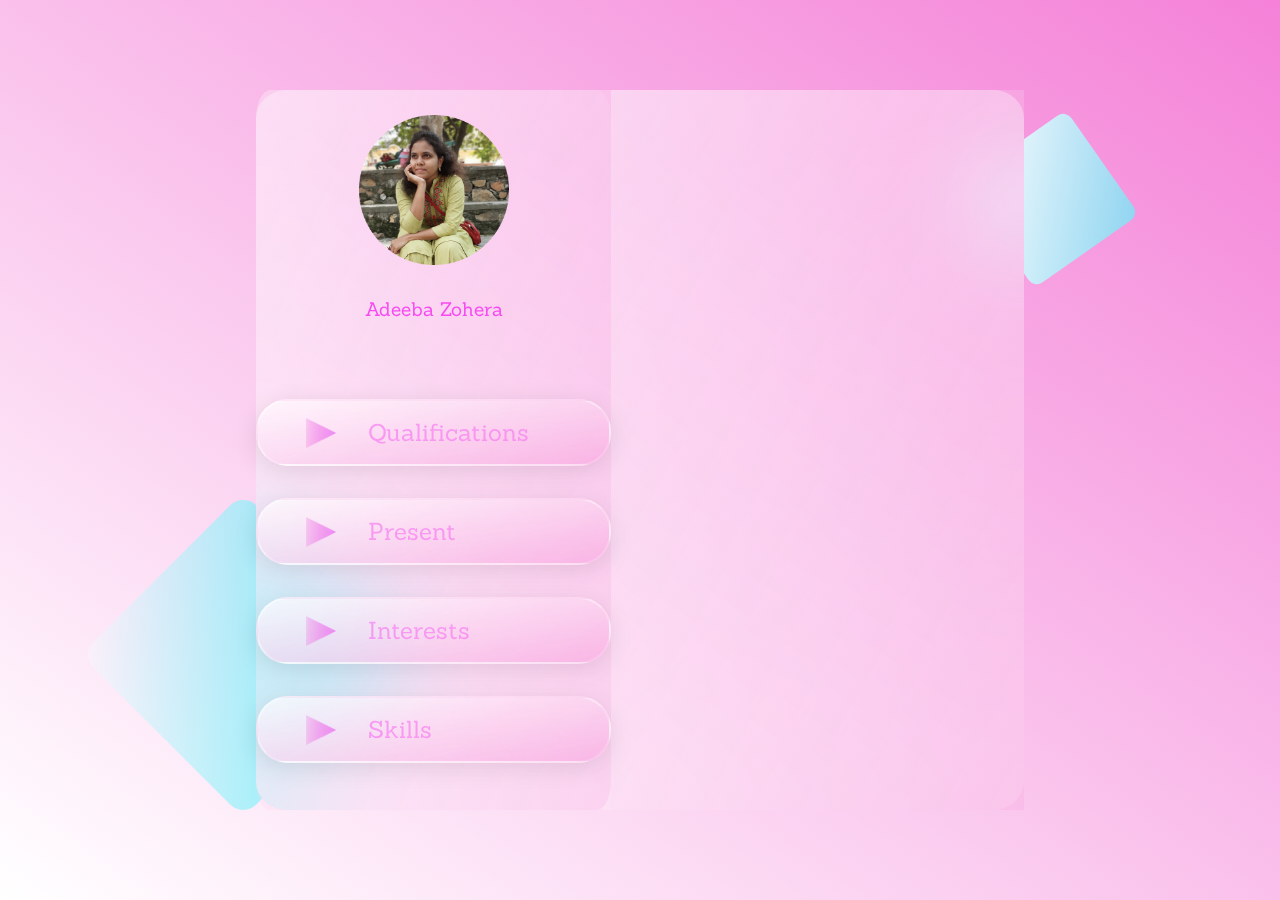
<file: aboutme.html>
<!DOCTYPE html>
<html lang="en">

<head>
    <meta charset="UTF-8">
    <meta name="viewport" content="width=device-width, initial-scale=1.0">
    <title>Document</title>
    <link rel="preconnect" href="https://fonts.gstatic.com">
    <link href="https://fonts.googleapis.com/css2?family=Sanchez&display=swap" rel="stylesheet">
    <link rel="stylesheet" type="text/css" href="about.css">
</head>

<body>

    <main>
        <section class="toprect">
            <div class="side">
                <div class="sidetop">
                    <img src="ad.png" alt="" width="150px" height="150px" />
                    <h3>Adeeba Zohera</h3>
                </div>
                <div class="links">
                    <div class="link">
                        <img src="Poly1.png" alt="" width="30px" height="30px">
                        <h2 id="qual"><a href="qual.html" style="text-decoration:none" target="myframe">Qualifications</a></h2>
                    </div>
                    <div class="link">
                        <img src="Poly1.png" alt="" width="30px" height="30px">
                        <h2 id="pre"><a href="present.html" style="text-decoration:none" target="myframe">Present</a></h2>
                    </div>
                    <div class="link">
                        <img src="Poly1.png" alt="" width="30px" height="30px">
                        <h2 id="int"><a href="interest.html" style="text-decoration:none" target="myframe">Interests</a></h2>
                    </div>
                    <div class="link">
                        <img src="Poly1.png" alt="" width="30px" height="30px">
                        <h2 id="skill"><a href="skill.html" style="text-decoration:none" target="myframe">Skills</a></h2>
                    </div>
                </div>
            </div>
            <div class="side2">
                <iframe id="frame" src="" name="myframe"></iframe>
            </div>

        </section>

    </main>
    <div class="rect1"></div>
    <div class="rect2"></div>
</body>

</html>
</file>
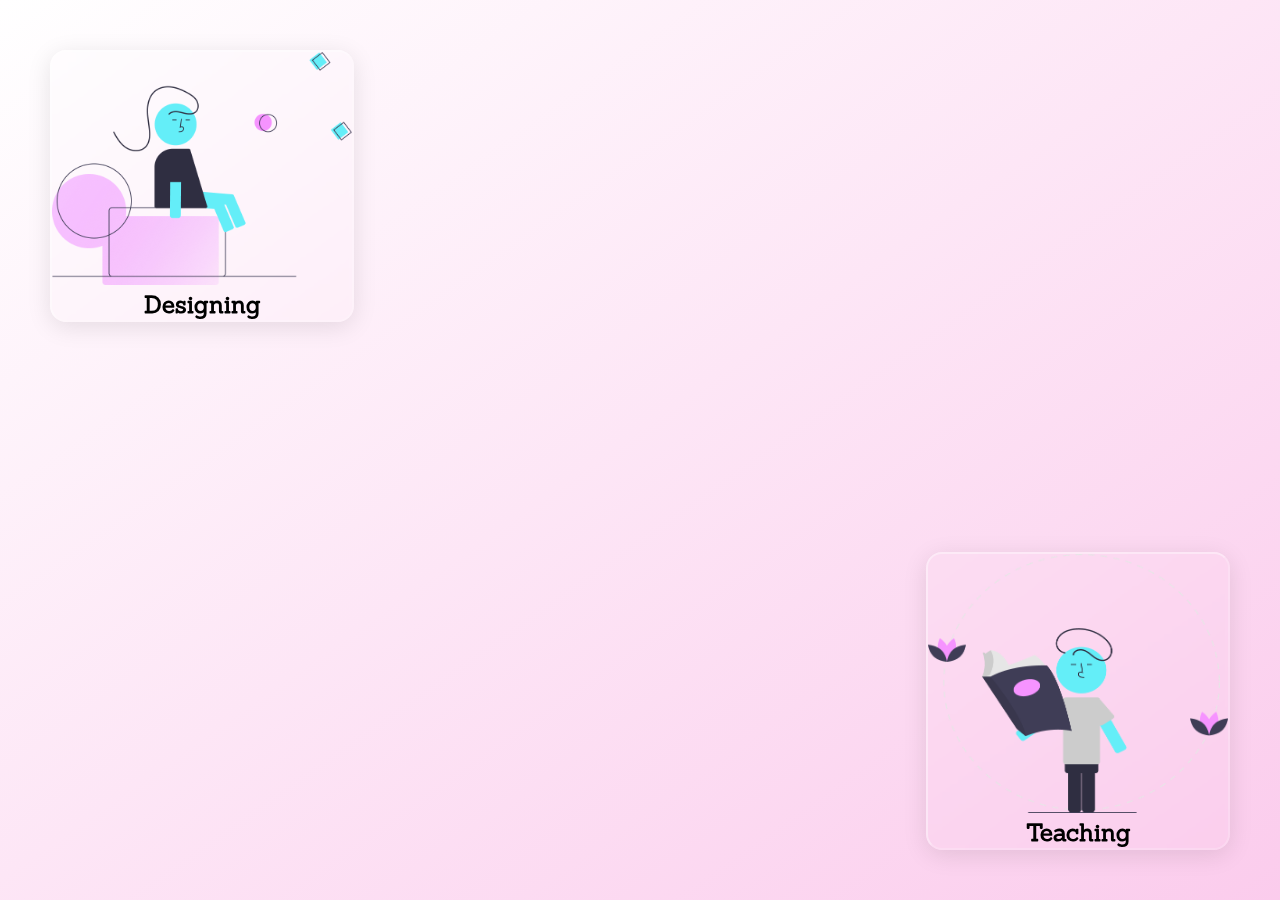
<file: interest.html>
<!DOCTYPE html>
<html lang="en">

<head>
    <meta charset="UTF-8">
    <meta name="viewport" content="width=device-width, initial-scale=1.0">
    <title>Document</title>
    <link rel="preconnect" href="https://fonts.gstatic.com">
    <link href="https://fonts.googleapis.com/css2?family=Sanchez&display=swap" rel="stylesheet">
    <link rel="stylesheet" href="interest.css">
</head>

<body>
    <div class="int">
        <div class="intr1">
            <img src="design.png" alt="" width="300vw" height="30%">
            <h2>Designing</h2>
        </div>
        <div class="intr2">
            <img src="teach.png" alt="" width="300vw" height="30%">
            <h2>Teaching</h2>
        </div>
    </div>
    <div class="bub">
        <ul>
            <li></li>
            <li></li>
            <li></li>
            <li></li>
        </ul>
    </div>

</body>

</html>
</file>
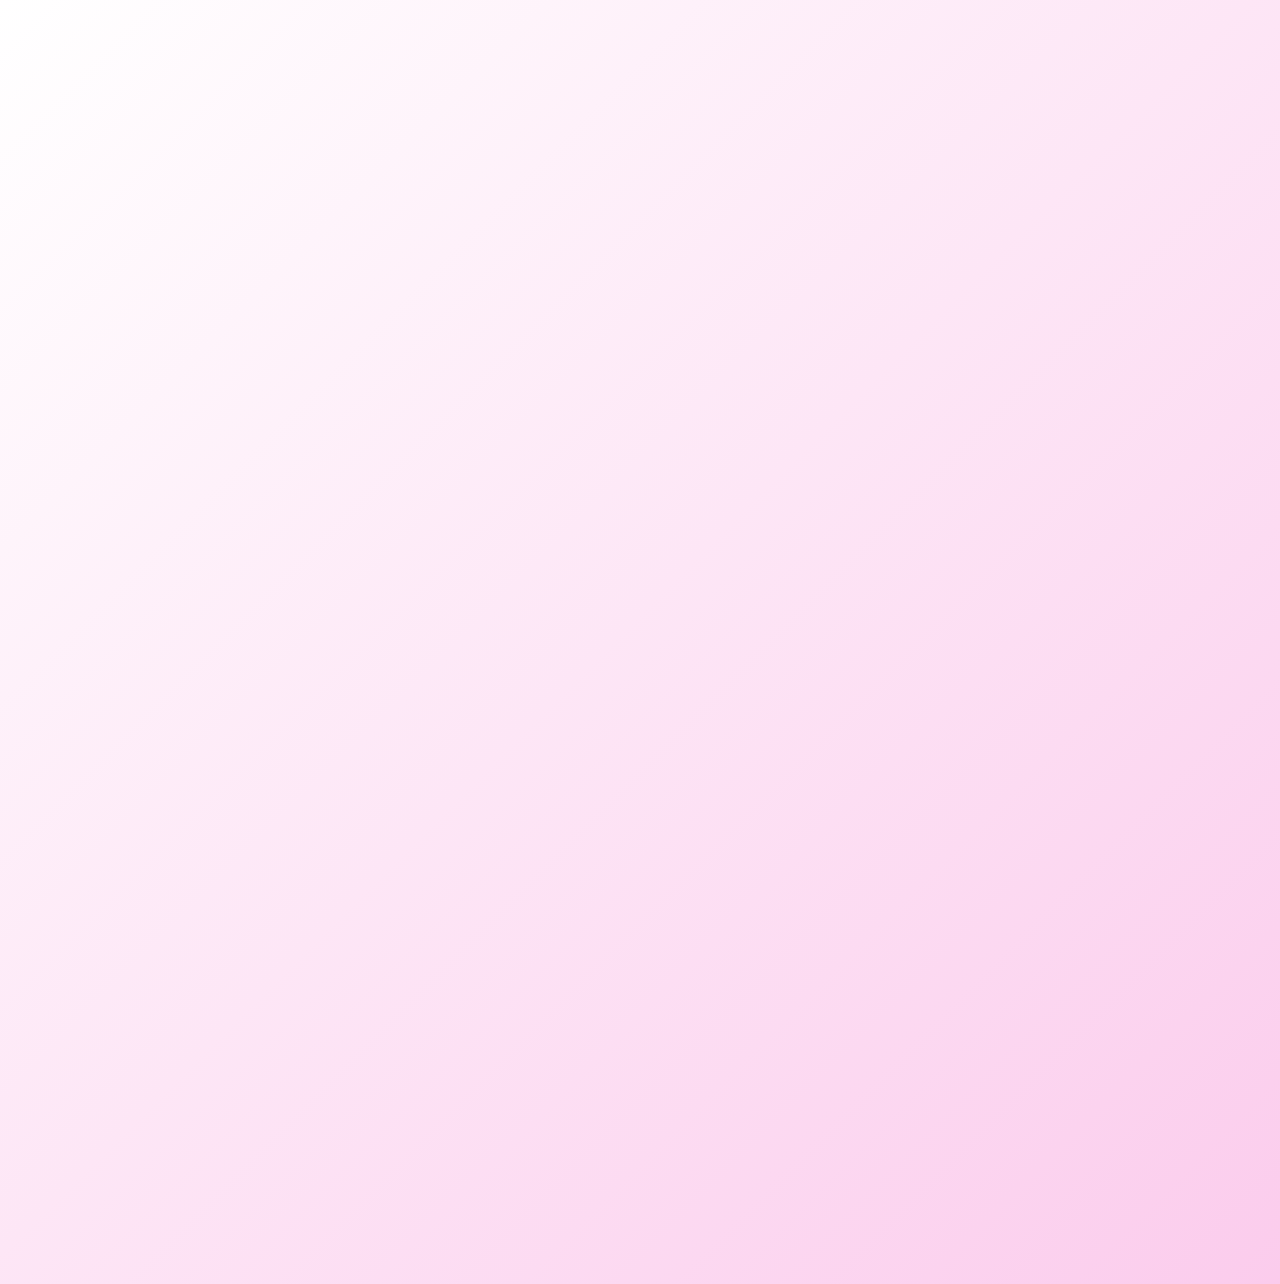
<file: present.html>
<!DOCTYPE html>
<html lang="en">
<head>
    <meta charset="UTF-8">
    <meta name="viewport" content="width=device-width, initial-scale=1.0">
    <title>Document</title>
    <link rel="stylesheet" href="pre.css">
</head>
<body>
    <div class="text">
        <svg width="500" height="275" viewBox="0 0 1085 301" fill="none" xmlns="http://www.w3.org/2000/svg">
            <mask id="mask0" mask-type="alpha" maskUnits="userSpaceOnUse" x="0" y="0" width="1085" height="301">
            <mask id="path-1-outside-1" mask-type="luminance" maskUnits="userSpaceOnUse" x="0.911987" y="0.744019" width="1084" height="300" fill="black">
            <rect fill="white" x="0.911987" y="0.744019" width="1084" height="300"/>
            <path d="M99.368 83.936C99.848 84.32 100.088 84.8 100.088 85.376C100.088 85.856 99.848 86.576 99.368 87.536C98.984 88.4 98.264 89.6 97.208 91.136C96.248 92.576 94.472 94.592 91.88 97.184C89.288 99.776 86.456 102.032 83.384 103.952C80.312 105.776 76.232 107.408 71.144 108.848C66.152 110.288 60.776 111.008 55.016 111.008C41 111.008 29.288 106.112 19.88 96.32C10.568 86.528 5.91199 73.712 5.91199 57.872C5.91199 41.936 10.616 29.264 20.024 19.856C29.528 10.448 40.952 5.74402 54.296 5.74402C69.176 5.74402 79.976 10.88 86.696 21.152L86.552 8.33602C86.36 7.18402 86.936 6.60802 88.28 6.60802H96.344C97.592 6.60802 98.216 7.18402 98.216 8.33602V39.728C98.216 40.976 97.592 41.6 96.344 41.6H87.272C86.12 41.6 85.544 40.976 85.544 39.728V38.432C85.544 34.016 82.52 29.456 76.472 24.752C70.52 19.952 63.08 17.552 54.152 17.552C45.224 17.552 37.16 21.104 29.96 28.208C22.856 35.216 19.304 45.2 19.304 58.16C19.304 71.024 22.904 81.056 30.104 88.256C37.304 95.36 45.752 98.912 55.448 98.912C65.912 98.912 74.168 96.56 80.216 91.856C84.92 88.208 88.376 84.512 90.584 80.768C91.352 79.328 92.264 79.04 93.32 79.904L99.368 83.936Z"/>
            <path d="M168.62 100.928C161.9 107.648 153.308 111.008 142.844 111.008C132.38 111.008 123.788 107.696 117.068 101.072C110.348 94.352 106.988 85.472 106.988 74.432C106.988 63.296 110.396 54.464 117.212 47.936C124.028 41.408 132.572 38.144 142.844 38.144C153.212 38.144 161.756 41.456 168.476 48.08C175.292 54.608 178.7 63.392 178.7 74.432C178.7 85.376 175.34 94.208 168.62 100.928ZM119.084 74.432C119.084 82.304 121.388 88.688 125.996 93.584C130.604 98.48 136.22 100.928 142.844 100.928C149.564 100.928 155.228 98.48 159.836 93.584C164.444 88.688 166.748 82.304 166.748 74.432C166.748 66.56 164.396 60.224 159.692 55.424C155.084 50.624 149.516 48.224 142.988 48.224C136.46 48.224 130.844 50.624 126.14 55.424C121.436 60.224 119.084 66.56 119.084 74.432Z"/>
            <path d="M264.569 110H252.041C249.833 110 248.201 109.568 247.145 108.704C246.185 107.744 245.705 106.16 245.705 103.952V95.888H245.561C244.025 99.92 241.145 103.472 236.921 106.544C232.697 109.52 227.561 111.008 221.513 111.008C211.913 111.008 204.089 107.648 198.041 100.928C192.089 94.208 189.113 85.424 189.113 74.576C189.113 63.632 192.089 54.848 198.041 48.224C204.089 41.504 211.961 38.144 221.657 38.144C227.609 38.144 232.553 39.536 236.489 42.32C240.425 45.008 243.257 48.32 244.985 52.256H245.129C245.033 50.336 244.985 48.752 244.985 47.504V16.256H236.921C235.673 16.256 235.049 15.68 235.049 14.528V8.33602C235.049 7.18402 235.673 6.60802 236.921 6.60802H254.777C255.929 6.60802 256.505 7.18402 256.505 8.33602V100.352H264.569C265.721 100.352 266.297 100.928 266.297 102.08V108.272C266.297 109.424 265.721 110 264.569 110ZM200.921 74.288C200.921 82.256 202.985 88.688 207.113 93.584C211.337 98.48 216.665 100.928 223.097 100.928C229.529 100.928 234.809 98.528 238.937 93.728C243.065 88.832 245.129 82.352 245.129 74.288C245.129 66.224 243.017 59.888 238.793 55.28C234.569 50.576 229.337 48.224 223.097 48.224C216.857 48.224 211.577 50.576 207.257 55.28C203.033 59.984 200.921 66.32 200.921 74.288Z"/>
            <path d="M306.66 110H279.156C277.908 110 277.285 109.424 277.285 108.272V102.08C277.285 100.928 277.908 100.352 279.156 100.352H287.077V48.8H279.156C277.908 48.8 277.285 48.224 277.285 47.072V40.88C277.285 39.728 277.908 39.152 279.156 39.152H297.301C298.453 39.152 299.029 39.728 299.029 40.88V100.352H306.66C307.908 100.352 308.533 100.928 308.533 102.08V108.272C308.533 109.424 307.908 110 306.66 110ZM298.453 17.84C300.085 19.472 300.901 21.392 300.901 23.6C300.901 25.808 300.085 27.68 298.453 29.216C296.917 30.752 295.044 31.52 292.836 31.52C290.628 31.52 288.709 30.752 287.077 29.216C285.541 27.68 284.772 25.808 284.772 23.6C284.772 21.392 285.541 19.472 287.077 17.84C288.709 16.208 290.628 15.392 292.836 15.392C295.044 15.392 296.917 16.208 298.453 17.84Z"/>
            <path d="M396.08 110H382.4C378.272 110 376.208 107.984 376.208 103.952V66.08C376.208 60.512 374.864 56.192 372.176 53.12C369.488 50.048 365.552 48.512 360.368 48.512C352.976 48.512 347.216 51.536 343.088 57.584C342.608 58.16 341.984 59.216 341.216 60.752V100.352H348.848C350.096 100.352 350.72 100.928 350.72 102.08V108.272C350.72 109.424 350.096 110 348.848 110H321.344C320.096 110 319.472 109.424 319.472 108.272V102.08C319.472 100.928 320.096 100.352 321.344 100.352H329.264V48.8H321.344C320.096 48.8 319.472 48.224 319.472 47.072V40.88C319.472 39.728 320.096 39.152 321.344 39.152H338.192C339.44 39.152 340.064 39.728 340.064 40.88L339.776 50.672H340.208C345.2 42.32 352.928 38.144 363.392 38.144C371.072 38.144 377.072 40.4 381.392 44.912C385.712 49.424 387.92 55.52 388.016 63.2V100.352H396.08C397.328 100.352 397.952 100.928 397.952 102.08V108.272C397.952 109.424 397.328 110 396.08 110Z"/>
            <path d="M439.358 143.696C434.558 143.696 430.91 143.36 428.414 142.688C426.014 142.016 424.046 141.392 422.51 140.816C421.07 140.336 419.822 139.808 418.766 139.232C417.71 138.752 416.702 138.224 415.742 137.648C411.518 134.864 409.934 132.848 410.99 131.6L414.734 126.272C415.31 125.408 416.126 125.36 417.182 126.128C417.278 126.128 417.566 126.32 418.046 126.704C418.622 127.184 419.15 127.616 419.63 128C420.206 128.384 420.926 128.816 421.79 129.296C422.75 129.872 423.806 130.352 424.958 130.736C426.11 131.216 427.358 131.648 428.702 132.032C431.87 132.896 435.374 133.328 439.214 133.328C446.126 133.328 451.646 131.648 455.774 128.288C459.998 125.024 462.11 119.84 462.11 112.736V96.32C460.382 100.352 457.502 103.808 453.47 106.688C449.534 109.568 444.59 111.008 438.638 111.008C428.846 111.008 420.974 107.6 415.022 100.784C409.166 93.968 406.238 85.136 406.238 74.288C406.238 63.44 409.214 54.704 415.166 48.08C421.214 41.456 429.038 38.144 438.638 38.144C444.59 38.144 449.582 39.536 453.614 42.32C457.742 45.008 460.718 48.32 462.542 52.256H462.83L462.686 40.88C462.686 39.728 463.262 39.152 464.414 39.152H481.406C482.558 39.152 483.134 39.728 483.134 40.88V47.072C483.134 48.224 482.558 48.8 481.406 48.8H473.63V112.736C473.63 123.008 470.462 130.736 464.126 135.92C457.886 141.104 449.63 143.696 439.358 143.696ZM418.046 74.576C418.046 82.448 420.158 88.832 424.382 93.728C428.606 98.528 433.886 100.928 440.222 100.928C446.558 100.928 451.79 98.528 455.918 93.728C460.142 88.928 462.254 82.496 462.254 74.432C462.254 66.368 460.142 59.984 455.918 55.28C451.79 50.576 446.558 48.224 440.222 48.224C433.886 48.224 428.606 50.624 424.382 55.424C420.158 60.224 418.046 66.608 418.046 74.576Z"/>
            <path d="M602.77 110H569.218C567.97 110 567.346 109.376 567.346 108.128V101.072C567.346 99.824 567.97 99.2 569.218 99.2H580.161V17.408H552.945V32.672C552.945 34.016 552.274 34.688 550.93 34.688H542.865C541.521 34.688 540.849 34.016 540.849 32.672V8.48002C540.849 7.23202 541.521 6.60802 542.865 6.60802H629.698C631.042 6.60802 631.714 7.23202 631.714 8.48002V32.672C631.714 34.016 631.042 34.688 629.698 34.688H621.49C620.242 34.688 619.617 34.016 619.617 32.672V17.408H592.69V99.2H602.77C604.114 99.2 604.786 99.824 604.786 101.072V108.128C604.786 109.376 604.114 110 602.77 110Z"/>
            <path d="M691.521 76.016H639.681C640.065 83.984 642.561 90.128 647.169 94.448C651.873 98.768 657.153 100.928 663.009 100.928C668.865 100.928 673.857 99.68 677.985 97.184C682.209 94.688 685.041 92.24 686.481 89.84C687.249 88.88 688.113 88.736 689.073 89.408L692.961 93.296C693.537 93.872 693.825 94.4 693.825 94.88C693.825 95.264 693.585 95.792 693.105 96.464C692.721 97.136 691.857 98.192 690.513 99.632C689.169 101.072 687.249 102.704 684.753 104.528C682.353 106.352 679.185 107.888 675.249 109.136C671.409 110.384 667.281 111.008 662.865 111.008C652.785 111.008 644.337 107.696 637.521 101.072C630.801 94.448 627.441 85.568 627.441 74.432C627.441 63.2 630.801 54.368 637.521 47.936C644.241 41.408 652.449 38.144 662.145 38.144C671.937 38.144 679.617 41.312 685.185 47.648C690.753 53.888 693.537 62.336 693.537 72.992C693.537 73.376 693.537 73.76 693.537 74.144C693.537 75.392 692.865 76.016 691.521 76.016ZM681.585 67.232C681.297 61.28 679.425 56.528 675.969 52.976C672.513 49.424 667.905 47.648 662.145 47.648C656.385 47.648 651.441 49.28 647.313 52.544C643.185 55.808 640.737 60.704 639.969 67.232H681.585Z"/>
            <path d="M775.489 110H762.961C758.833 110 756.768 107.984 756.768 103.952V96.608H756.481C749.473 106.304 740.113 111.152 728.401 111.152C721.489 111.152 715.825 109.376 711.409 105.824C706.993 102.176 704.784 97.28 704.784 91.136C704.784 83.264 708.192 77.504 715.008 73.856C721.92 70.112 731.377 68.24 743.377 68.24H755.472V66.512C755.472 54.512 749.233 48.512 736.753 48.512C730.897 48.512 726.673 49.088 724.081 50.24C721.489 51.296 719.616 52.16 718.464 52.832C717.408 53.504 716.592 54.032 716.016 54.416C714.576 55.568 713.521 55.664 712.849 54.704L708.817 49.664C708.145 48.896 708.24 48.128 709.104 47.36C710.736 45.248 714.097 43.184 719.185 41.168C724.273 39.152 730.273 38.144 737.185 38.144C757.345 38.144 767.424 47.744 767.424 66.944V100.352H775.489C776.641 100.352 777.216 100.928 777.216 102.08V108.272C777.216 109.424 776.641 110 775.489 110ZM755.472 76.88H744.096C738.528 76.88 733.921 77.168 730.273 77.744C726.625 78.32 723.504 79.568 720.912 81.488C718.416 83.408 717.169 86.048 717.169 89.408C717.169 92.768 718.513 95.552 721.201 97.76C723.985 99.872 727.584 100.928 732 100.928C741.312 100.928 749.136 96.8 755.472 88.544V76.88Z"/>
            <path d="M850.745 93.296C851.321 93.776 851.609 94.256 851.609 94.736C851.609 95.12 851.369 95.696 850.889 96.464C850.505 97.136 849.593 98.192 848.153 99.632C846.809 101.072 844.889 102.704 842.393 104.528C839.993 106.352 836.825 107.888 832.889 109.136C829.049 110.384 824.921 111.008 820.505 111.008C810.425 111.008 801.977 107.696 795.161 101.072C788.441 94.448 785.081 85.568 785.081 74.432C785.081 63.2 788.441 54.368 795.161 47.936C801.977 41.408 810.281 38.144 820.073 38.144C829.865 38.144 837.257 41.696 842.249 48.8H842.393L842.249 40.88C842.249 39.632 842.873 39.008 844.121 39.008H849.593C850.745 39.008 851.321 39.632 851.321 40.88V65.36C851.321 66.512 850.745 67.088 849.593 67.088H842.969C841.817 67.088 841.241 66.512 841.241 65.36V62.912C841.145 59.456 839.177 56.144 835.337 52.976C831.497 49.808 826.601 48.224 820.649 48.224C814.793 48.224 809.417 50.576 804.521 55.28C799.625 59.984 797.177 66.416 797.177 74.576C797.177 82.64 799.577 89.072 804.377 93.872C809.177 98.576 814.553 100.928 820.505 100.928C826.457 100.928 831.497 99.68 835.625 97.184C839.849 94.592 842.681 92.096 844.121 89.696C844.793 88.544 845.609 88.4 846.569 89.264L850.745 93.296Z"/>
            <path d="M938.893 110H925.213C921.085 110 919.021 107.984 919.021 103.952V66.08C919.021 60.512 917.677 56.192 914.989 53.12C912.301 50.048 908.364 48.512 903.18 48.512C899.244 48.512 896.221 49.136 894.109 50.384C892.093 51.536 890.556 52.592 889.5 53.552C888.444 54.416 887.581 55.28 886.909 56.144C885.757 57.68 884.797 59.264 884.029 60.896V100.352H891.661C892.909 100.352 893.533 100.928 893.533 102.08V108.272C893.533 109.424 892.909 110 891.661 110H864.156C862.908 110 862.284 109.424 862.284 108.272V102.08C862.284 100.928 862.908 100.352 864.156 100.352H872.076V16.256H864.156C862.908 16.256 862.284 15.68 862.284 14.528V8.33602C862.284 7.18402 862.908 6.60802 864.156 6.60802H882.3C883.452 6.60802 884.029 7.18402 884.029 8.33602V40.448C884.029 43.616 883.837 46.544 883.453 49.232H883.74C888.444 41.84 895.933 38.144 906.205 38.144C913.885 38.144 919.885 40.4 924.205 44.912C928.525 49.424 930.732 55.52 930.828 63.2V100.352H938.893C940.141 100.352 940.765 100.928 940.765 102.08V108.272C940.765 109.424 940.141 110 938.893 110Z"/>
            <path d="M1012.01 76.016H960.165C960.549 83.984 963.045 90.128 967.653 94.448C972.357 98.768 977.637 100.928 983.493 100.928C989.349 100.928 994.341 99.68 998.469 97.184C1002.69 94.688 1005.53 92.24 1006.97 89.84C1007.73 88.88 1008.6 88.736 1009.56 89.408L1013.45 93.296C1014.02 93.872 1014.31 94.4 1014.31 94.88C1014.31 95.264 1014.07 95.792 1013.59 96.464C1013.21 97.136 1012.34 98.192 1011 99.632C1009.65 101.072 1007.73 102.704 1005.24 104.528C1002.84 106.352 999.669 107.888 995.733 109.136C991.893 110.384 987.765 111.008 983.349 111.008C973.269 111.008 964.821 107.696 958.005 101.072C951.285 94.448 947.925 85.568 947.925 74.432C947.925 63.2 951.285 54.368 958.005 47.936C964.725 41.408 972.933 38.144 982.629 38.144C992.421 38.144 1000.1 41.312 1005.67 47.648C1011.24 53.888 1014.02 62.336 1014.02 72.992C1014.02 73.376 1014.02 73.76 1014.02 74.144C1014.02 75.392 1013.35 76.016 1012.01 76.016ZM1002.07 67.232C1001.78 61.28 999.909 56.528 996.453 52.976C992.997 49.424 988.389 47.648 982.629 47.648C976.869 47.648 971.925 49.28 967.797 52.544C963.669 55.808 961.221 60.704 960.453 67.232H1002.07Z"/>
            <path d="M1054.79 110H1027.28C1026.03 110 1025.41 109.424 1025.41 108.272V102.08C1025.41 100.928 1026.03 100.352 1027.28 100.352H1035.2V48.8H1027.28C1026.03 48.8 1025.41 48.224 1025.41 47.072V40.88C1025.41 39.728 1026.03 39.152 1027.28 39.152H1044.13C1045.38 39.152 1046 39.728 1046 40.88V58.88H1046.43C1046.72 57.344 1047.73 55.232 1049.46 52.544C1051.19 49.856 1053.06 47.648 1055.07 45.92C1057.19 44.096 1060.16 42.464 1064 41.024C1067.94 39.584 1072.35 38.864 1077.25 38.864C1078.5 38.864 1079.12 39.488 1079.12 40.736V48.368C1079.12 49.616 1078.5 50.24 1077.25 50.24H1074.23C1065.97 50.24 1059.39 52.88 1054.5 58.16C1049.6 63.44 1047.15 69.44 1047.15 76.16V100.352H1054.79C1056.03 100.352 1056.66 100.928 1056.66 102.08V108.272C1056.66 109.424 1056.03 110 1054.79 110Z"/>
            <path d="M120.317 294H107.789C103.661 294 101.597 291.984 101.597 287.952V280.608H101.309C94.3006 290.304 84.9406 295.152 73.2286 295.152C66.3166 295.152 60.6526 293.376 56.2366 289.824C51.8206 286.176 49.6126 281.28 49.6126 275.136C49.6126 267.264 53.0206 261.504 59.8366 257.856C66.7486 254.112 76.2046 252.24 88.2046 252.24H100.301V250.512C100.301 238.512 94.0606 232.512 81.5806 232.512C75.7246 232.512 71.5006 233.088 68.9086 234.24C66.3166 235.296 64.4446 236.16 63.2926 236.832C62.2366 237.504 61.4206 238.032 60.8446 238.416C59.4046 239.568 58.3486 239.664 57.6766 238.704L53.6446 233.664C52.9726 232.896 53.0686 232.128 53.9326 231.36C55.5646 229.248 58.9246 227.184 64.0126 225.168C69.1006 223.152 75.1006 222.144 82.0126 222.144C102.173 222.144 112.253 231.744 112.253 250.944V284.352H120.317C121.469 284.352 122.045 284.928 122.045 286.08V292.272C122.045 293.424 121.469 294 120.317 294ZM100.301 260.88H88.9246C83.3566 260.88 78.7486 261.168 75.1006 261.744C71.4526 262.32 68.3326 263.568 65.7406 265.488C63.2446 267.408 61.9966 270.048 61.9966 273.408C61.9966 276.768 63.3406 279.552 66.0286 281.76C68.8126 283.872 72.4126 284.928 76.8286 284.928C86.1406 284.928 93.9646 280.8 100.301 272.544V260.88Z"/>
            <path d="M177.021 286.656C177.405 287.04 177.597 287.472 177.597 287.952C177.597 288.336 177.309 288.816 176.733 289.392C172.509 293.136 167.181 295.008 160.749 295.008C154.413 295.008 149.181 292.944 145.053 288.816C141.021 284.592 139.005 278.496 139.005 270.528V232.8H130.941C129.597 232.8 128.925 232.176 128.925 230.928V225.024C128.925 223.776 129.597 223.152 130.941 223.152H139.005V208.608C139.005 207.264 139.677 206.592 141.021 206.592H149.085C150.333 206.592 150.957 207.264 150.957 208.608V223.152H169.245C170.589 223.152 171.261 223.776 171.261 225.024V230.928C171.261 232.176 170.589 232.8 169.245 232.8H150.957V270.24C150.957 275.04 152.013 278.688 154.125 281.184C156.333 283.584 159.213 284.784 162.765 284.784C166.413 284.784 169.149 283.872 170.973 282.048C171.933 281.184 172.797 281.232 173.565 282.192L177.021 286.656Z"/>
            <path d="M334.103 294H328.631C325.079 294 322.823 292.08 321.863 288.24L305.159 215.088H304.727L288.311 288.24C287.351 292.08 285.047 294 281.399 294H276.071C272.711 294 270.407 292.08 269.159 288.24L242.807 201.408H233.735C232.487 201.408 231.863 200.832 231.863 199.68V192.336C231.863 191.184 232.487 190.608 233.735 190.608H266.135C267.383 190.608 268.007 191.184 268.007 192.336V199.68C268.007 200.832 267.383 201.408 266.135 201.408H256.055L278.375 278.736H279.239L299.255 190.608H310.775L330.935 278.736H331.799L354.119 201.408H343.895C342.743 201.408 342.167 200.832 342.167 199.68V192.336C342.167 191.184 342.743 190.608 343.895 190.608H376.439C377.591 190.608 378.167 191.184 378.167 192.336V199.68C378.167 200.832 377.591 201.408 376.439 201.408H367.223L340.871 288.24C339.719 292.08 337.463 294 334.103 294Z"/>
            <path d="M459.361 294H445.681C441.553 294 439.489 291.984 439.489 287.952V250.08C439.489 244.512 438.145 240.192 435.457 237.12C432.769 234.048 428.833 232.512 423.649 232.512C419.713 232.512 416.689 233.136 414.577 234.384C412.561 235.536 411.025 236.592 409.969 237.552C408.913 238.416 408.049 239.28 407.377 240.144C406.225 241.68 405.265 243.264 404.497 244.896V284.352H412.129C413.377 284.352 414.001 284.928 414.001 286.08V292.272C414.001 293.424 413.377 294 412.129 294H384.625C383.377 294 382.753 293.424 382.753 292.272V286.08C382.753 284.928 383.377 284.352 384.625 284.352H392.545V200.256H384.625C383.377 200.256 382.753 199.68 382.753 198.528V192.336C382.753 191.184 383.377 190.608 384.625 190.608H402.769C403.921 190.608 404.497 191.184 404.497 192.336V224.448C404.497 227.616 404.305 230.544 403.921 233.232H404.209C408.913 225.84 416.401 222.144 426.673 222.144C434.353 222.144 440.353 224.4 444.673 228.912C448.993 233.424 451.201 239.52 451.297 247.2V284.352H459.361C460.609 284.352 461.233 284.928 461.233 286.08V292.272C461.233 293.424 460.609 294 459.361 294Z"/>
            <path d="M500.723 294H473.219C471.971 294 471.347 293.424 471.347 292.272V286.08C471.347 284.928 471.971 284.352 473.219 284.352H481.139V232.8H473.219C471.971 232.8 471.347 232.224 471.347 231.072V224.88C471.347 223.728 471.971 223.152 473.219 223.152H491.363C492.515 223.152 493.091 223.728 493.091 224.88V284.352H500.723C501.971 284.352 502.595 284.928 502.595 286.08V292.272C502.595 293.424 501.971 294 500.723 294ZM492.515 201.84C494.147 203.472 494.963 205.392 494.963 207.6C494.963 209.808 494.147 211.68 492.515 213.216C490.979 214.752 489.107 215.52 486.899 215.52C484.691 215.52 482.771 214.752 481.139 213.216C479.603 211.68 478.835 209.808 478.835 207.6C478.835 205.392 479.603 203.472 481.139 201.84C482.771 200.208 484.691 199.392 486.899 199.392C489.107 199.392 490.979 200.208 492.515 201.84Z"/>
            <path d="M560.646 286.656C561.03 287.04 561.222 287.472 561.222 287.952C561.222 288.336 560.934 288.816 560.358 289.392C556.134 293.136 550.806 295.008 544.374 295.008C538.038 295.008 532.806 292.944 528.678 288.816C524.646 284.592 522.63 278.496 522.63 270.528V232.8H514.566C513.222 232.8 512.55 232.176 512.55 230.928V225.024C512.55 223.776 513.222 223.152 514.566 223.152H522.63V208.608C522.63 207.264 523.302 206.592 524.646 206.592H532.71C533.958 206.592 534.582 207.264 534.582 208.608V223.152H552.87C554.214 223.152 554.886 223.776 554.886 225.024V230.928C554.886 232.176 554.214 232.8 552.87 232.8H534.582V270.24C534.582 275.04 535.638 278.688 537.75 281.184C539.958 283.584 542.838 284.784 546.39 284.784C550.038 284.784 552.774 283.872 554.598 282.048C555.558 281.184 556.422 281.232 557.19 282.192L560.646 286.656Z"/>
            <path d="M629.646 260.016H577.806C578.19 267.984 580.686 274.128 585.294 278.448C589.998 282.768 595.278 284.928 601.134 284.928C606.99 284.928 611.982 283.68 616.11 281.184C620.334 278.688 623.166 276.24 624.606 273.84C625.374 272.88 626.238 272.736 627.198 273.408L631.086 277.296C631.662 277.872 631.95 278.4 631.95 278.88C631.95 279.264 631.71 279.792 631.23 280.464C630.846 281.136 629.982 282.192 628.638 283.632C627.294 285.072 625.374 286.704 622.878 288.528C620.478 290.352 617.31 291.888 613.374 293.136C609.534 294.384 605.406 295.008 600.99 295.008C590.91 295.008 582.462 291.696 575.646 285.072C568.926 278.448 565.566 269.568 565.566 258.432C565.566 247.2 568.926 238.368 575.646 231.936C582.366 225.408 590.574 222.144 600.27 222.144C610.062 222.144 617.742 225.312 623.31 231.648C628.878 237.888 631.662 246.336 631.662 256.992C631.662 257.376 631.662 257.76 631.662 258.144C631.662 259.392 630.99 260.016 629.646 260.016ZM619.71 251.232C619.422 245.28 617.55 240.528 614.094 236.976C610.638 233.424 606.03 231.648 600.27 231.648C594.51 231.648 589.566 233.28 585.438 236.544C581.31 239.808 578.862 244.704 578.094 251.232H619.71Z"/>
            <path d="M718.814 294H705.134C701.006 294 698.942 291.984 698.942 287.952V250.08C698.942 244.512 697.598 240.192 694.91 237.12C692.222 234.048 688.286 232.512 683.102 232.512C679.166 232.512 676.142 233.136 674.03 234.384C672.014 235.536 670.478 236.592 669.422 237.552C668.366 238.416 667.502 239.28 666.83 240.144C665.678 241.68 664.718 243.264 663.95 244.896V284.352H671.582C672.83 284.352 673.454 284.928 673.454 286.08V292.272C673.454 293.424 672.83 294 671.582 294H644.078C642.83 294 642.206 293.424 642.206 292.272V286.08C642.206 284.928 642.83 284.352 644.078 284.352H651.998V200.256H644.078C642.83 200.256 642.206 199.68 642.206 198.528V192.336C642.206 191.184 642.83 190.608 644.078 190.608H662.222C663.374 190.608 663.95 191.184 663.95 192.336V224.448C663.95 227.616 663.758 230.544 663.374 233.232H663.662C668.366 225.84 675.854 222.144 686.126 222.144C693.806 222.144 699.806 224.4 704.126 228.912C708.446 233.424 710.654 239.52 710.75 247.2V284.352H718.814C720.062 284.352 720.686 284.928 720.686 286.08V292.272C720.686 293.424 720.062 294 718.814 294Z"/>
            <path d="M800.942 294H788.414C784.286 294 782.222 291.984 782.222 287.952V280.608H781.934C774.926 290.304 765.566 295.152 753.854 295.152C746.942 295.152 741.278 293.376 736.862 289.824C732.446 286.176 730.238 281.28 730.238 275.136C730.238 267.264 733.646 261.504 740.462 257.856C747.374 254.112 756.83 252.24 768.83 252.24H780.926V250.512C780.926 238.512 774.686 232.512 762.206 232.512C756.35 232.512 752.126 233.088 749.534 234.24C746.942 235.296 745.07 236.16 743.918 236.832C742.862 237.504 742.046 238.032 741.47 238.416C740.03 239.568 738.974 239.664 738.302 238.704L734.27 233.664C733.598 232.896 733.694 232.128 734.558 231.36C736.19 229.248 739.55 227.184 744.638 225.168C749.726 223.152 755.726 222.144 762.638 222.144C782.798 222.144 792.878 231.744 792.878 250.944V284.352H800.942C802.094 284.352 802.67 284.928 802.67 286.08V292.272C802.67 293.424 802.094 294 800.942 294ZM780.926 260.88H769.55C763.982 260.88 759.374 261.168 755.726 261.744C752.078 262.32 748.958 263.568 746.366 265.488C743.87 267.408 742.622 270.048 742.622 273.408C742.622 276.768 743.966 279.552 746.654 281.76C749.438 283.872 753.038 284.928 757.454 284.928C766.766 284.928 774.59 280.8 780.926 272.544V260.88Z"/>
            <path d="M857.646 286.656C858.03 287.04 858.222 287.472 858.222 287.952C858.222 288.336 857.934 288.816 857.358 289.392C853.134 293.136 847.806 295.008 841.374 295.008C835.038 295.008 829.806 292.944 825.678 288.816C821.646 284.592 819.63 278.496 819.63 270.528V232.8H811.566C810.222 232.8 809.55 232.176 809.55 230.928V225.024C809.55 223.776 810.222 223.152 811.566 223.152H819.63V208.608C819.63 207.264 820.302 206.592 821.646 206.592H829.71C830.958 206.592 831.582 207.264 831.582 208.608V223.152H849.87C851.214 223.152 851.886 223.776 851.886 225.024V230.928C851.886 232.176 851.214 232.8 849.87 232.8H831.582V270.24C831.582 275.04 832.638 278.688 834.75 281.184C836.958 283.584 839.838 284.784 843.39 284.784C847.038 284.784 849.774 283.872 851.598 282.048C852.558 281.184 853.422 281.232 854.19 282.192L857.646 286.656Z"/>
            <path d="M944.312 256.272V201.408H933.368C932.12 201.408 931.496 200.832 931.496 199.68V192.336C931.496 191.184 932.12 190.608 933.368 190.608H967.928C969.176 190.608 969.8 191.184 969.8 192.336V199.68C969.8 200.832 969.176 201.408 967.928 201.408H956.84V254.976C956.84 269.088 953.528 279.12 946.904 285.072C940.28 291.024 929.912 294 915.8 294C914.552 294 913.928 293.424 913.928 292.272V284.928C913.928 283.776 914.552 283.2 915.8 283.2C926.36 283.2 933.752 281.04 937.976 276.72C942.2 272.304 944.312 265.488 944.312 256.272Z"/>
            <path d="M1011.61 294H984.11C982.862 294 982.238 293.424 982.238 292.272V286.08C982.238 284.928 982.862 284.352 984.11 284.352H992.03V232.8H984.11C982.862 232.8 982.238 232.224 982.238 231.072V224.88C982.238 223.728 982.862 223.152 984.11 223.152H1000.96C1002.21 223.152 1002.83 223.728 1002.83 224.88V242.88H1003.26C1003.55 241.344 1004.56 239.232 1006.29 236.544C1008.01 233.856 1009.89 231.648 1011.9 229.92C1014.01 228.096 1016.99 226.464 1020.83 225.024C1024.77 223.584 1029.18 222.864 1034.08 222.864C1035.33 222.864 1035.95 223.488 1035.95 224.736V232.368C1035.95 233.616 1035.33 234.24 1034.08 234.24H1031.05C1022.8 234.24 1016.22 236.88 1011.33 242.16C1006.43 247.44 1003.98 253.44 1003.98 260.16V284.352H1011.61C1012.86 284.352 1013.49 284.928 1013.49 286.08V292.272C1013.49 293.424 1012.86 294 1011.61 294Z"/>
            </mask>
            <path d="M99.368 83.936C99.848 84.32 100.088 84.8 100.088 85.376C100.088 85.856 99.848 86.576 99.368 87.536C98.984 88.4 98.264 89.6 97.208 91.136C96.248 92.576 94.472 94.592 91.88 97.184C89.288 99.776 86.456 102.032 83.384 103.952C80.312 105.776 76.232 107.408 71.144 108.848C66.152 110.288 60.776 111.008 55.016 111.008C41 111.008 29.288 106.112 19.88 96.32C10.568 86.528 5.91199 73.712 5.91199 57.872C5.91199 41.936 10.616 29.264 20.024 19.856C29.528 10.448 40.952 5.74402 54.296 5.74402C69.176 5.74402 79.976 10.88 86.696 21.152L86.552 8.33602C86.36 7.18402 86.936 6.60802 88.28 6.60802H96.344C97.592 6.60802 98.216 7.18402 98.216 8.33602V39.728C98.216 40.976 97.592 41.6 96.344 41.6H87.272C86.12 41.6 85.544 40.976 85.544 39.728V38.432C85.544 34.016 82.52 29.456 76.472 24.752C70.52 19.952 63.08 17.552 54.152 17.552C45.224 17.552 37.16 21.104 29.96 28.208C22.856 35.216 19.304 45.2 19.304 58.16C19.304 71.024 22.904 81.056 30.104 88.256C37.304 95.36 45.752 98.912 55.448 98.912C65.912 98.912 74.168 96.56 80.216 91.856C84.92 88.208 88.376 84.512 90.584 80.768C91.352 79.328 92.264 79.04 93.32 79.904L99.368 83.936Z" stroke="black" stroke-width="10" mask="url(#path-1-outside-1)"/>
            <path d="M168.62 100.928C161.9 107.648 153.308 111.008 142.844 111.008C132.38 111.008 123.788 107.696 117.068 101.072C110.348 94.352 106.988 85.472 106.988 74.432C106.988 63.296 110.396 54.464 117.212 47.936C124.028 41.408 132.572 38.144 142.844 38.144C153.212 38.144 161.756 41.456 168.476 48.08C175.292 54.608 178.7 63.392 178.7 74.432C178.7 85.376 175.34 94.208 168.62 100.928ZM119.084 74.432C119.084 82.304 121.388 88.688 125.996 93.584C130.604 98.48 136.22 100.928 142.844 100.928C149.564 100.928 155.228 98.48 159.836 93.584C164.444 88.688 166.748 82.304 166.748 74.432C166.748 66.56 164.396 60.224 159.692 55.424C155.084 50.624 149.516 48.224 142.988 48.224C136.46 48.224 130.844 50.624 126.14 55.424C121.436 60.224 119.084 66.56 119.084 74.432Z" stroke="black" stroke-width="10" mask="url(#path-1-outside-1)"/>
            <path d="M264.569 110H252.041C249.833 110 248.201 109.568 247.145 108.704C246.185 107.744 245.705 106.16 245.705 103.952V95.888H245.561C244.025 99.92 241.145 103.472 236.921 106.544C232.697 109.52 227.561 111.008 221.513 111.008C211.913 111.008 204.089 107.648 198.041 100.928C192.089 94.208 189.113 85.424 189.113 74.576C189.113 63.632 192.089 54.848 198.041 48.224C204.089 41.504 211.961 38.144 221.657 38.144C227.609 38.144 232.553 39.536 236.489 42.32C240.425 45.008 243.257 48.32 244.985 52.256H245.129C245.033 50.336 244.985 48.752 244.985 47.504V16.256H236.921C235.673 16.256 235.049 15.68 235.049 14.528V8.33602C235.049 7.18402 235.673 6.60802 236.921 6.60802H254.777C255.929 6.60802 256.505 7.18402 256.505 8.33602V100.352H264.569C265.721 100.352 266.297 100.928 266.297 102.08V108.272C266.297 109.424 265.721 110 264.569 110ZM200.921 74.288C200.921 82.256 202.985 88.688 207.113 93.584C211.337 98.48 216.665 100.928 223.097 100.928C229.529 100.928 234.809 98.528 238.937 93.728C243.065 88.832 245.129 82.352 245.129 74.288C245.129 66.224 243.017 59.888 238.793 55.28C234.569 50.576 229.337 48.224 223.097 48.224C216.857 48.224 211.577 50.576 207.257 55.28C203.033 59.984 200.921 66.32 200.921 74.288Z" stroke="black" stroke-width="10" mask="url(#path-1-outside-1)"/>
            <path d="M306.66 110H279.156C277.908 110 277.285 109.424 277.285 108.272V102.08C277.285 100.928 277.908 100.352 279.156 100.352H287.077V48.8H279.156C277.908 48.8 277.285 48.224 277.285 47.072V40.88C277.285 39.728 277.908 39.152 279.156 39.152H297.301C298.453 39.152 299.029 39.728 299.029 40.88V100.352H306.66C307.908 100.352 308.533 100.928 308.533 102.08V108.272C308.533 109.424 307.908 110 306.66 110ZM298.453 17.84C300.085 19.472 300.901 21.392 300.901 23.6C300.901 25.808 300.085 27.68 298.453 29.216C296.917 30.752 295.044 31.52 292.836 31.52C290.628 31.52 288.709 30.752 287.077 29.216C285.541 27.68 284.772 25.808 284.772 23.6C284.772 21.392 285.541 19.472 287.077 17.84C288.709 16.208 290.628 15.392 292.836 15.392C295.044 15.392 296.917 16.208 298.453 17.84Z" stroke="black" stroke-width="10" mask="url(#path-1-outside-1)"/>
            <path d="M396.08 110H382.4C378.272 110 376.208 107.984 376.208 103.952V66.08C376.208 60.512 374.864 56.192 372.176 53.12C369.488 50.048 365.552 48.512 360.368 48.512C352.976 48.512 347.216 51.536 343.088 57.584C342.608 58.16 341.984 59.216 341.216 60.752V100.352H348.848C350.096 100.352 350.72 100.928 350.72 102.08V108.272C350.72 109.424 350.096 110 348.848 110H321.344C320.096 110 319.472 109.424 319.472 108.272V102.08C319.472 100.928 320.096 100.352 321.344 100.352H329.264V48.8H321.344C320.096 48.8 319.472 48.224 319.472 47.072V40.88C319.472 39.728 320.096 39.152 321.344 39.152H338.192C339.44 39.152 340.064 39.728 340.064 40.88L339.776 50.672H340.208C345.2 42.32 352.928 38.144 363.392 38.144C371.072 38.144 377.072 40.4 381.392 44.912C385.712 49.424 387.92 55.52 388.016 63.2V100.352H396.08C397.328 100.352 397.952 100.928 397.952 102.08V108.272C397.952 109.424 397.328 110 396.08 110Z" stroke="black" stroke-width="10" mask="url(#path-1-outside-1)"/>
            <path d="M439.358 143.696C434.558 143.696 430.91 143.36 428.414 142.688C426.014 142.016 424.046 141.392 422.51 140.816C421.07 140.336 419.822 139.808 418.766 139.232C417.71 138.752 416.702 138.224 415.742 137.648C411.518 134.864 409.934 132.848 410.99 131.6L414.734 126.272C415.31 125.408 416.126 125.36 417.182 126.128C417.278 126.128 417.566 126.32 418.046 126.704C418.622 127.184 419.15 127.616 419.63 128C420.206 128.384 420.926 128.816 421.79 129.296C422.75 129.872 423.806 130.352 424.958 130.736C426.11 131.216 427.358 131.648 428.702 132.032C431.87 132.896 435.374 133.328 439.214 133.328C446.126 133.328 451.646 131.648 455.774 128.288C459.998 125.024 462.11 119.84 462.11 112.736V96.32C460.382 100.352 457.502 103.808 453.47 106.688C449.534 109.568 444.59 111.008 438.638 111.008C428.846 111.008 420.974 107.6 415.022 100.784C409.166 93.968 406.238 85.136 406.238 74.288C406.238 63.44 409.214 54.704 415.166 48.08C421.214 41.456 429.038 38.144 438.638 38.144C444.59 38.144 449.582 39.536 453.614 42.32C457.742 45.008 460.718 48.32 462.542 52.256H462.83L462.686 40.88C462.686 39.728 463.262 39.152 464.414 39.152H481.406C482.558 39.152 483.134 39.728 483.134 40.88V47.072C483.134 48.224 482.558 48.8 481.406 48.8H473.63V112.736C473.63 123.008 470.462 130.736 464.126 135.92C457.886 141.104 449.63 143.696 439.358 143.696ZM418.046 74.576C418.046 82.448 420.158 88.832 424.382 93.728C428.606 98.528 433.886 100.928 440.222 100.928C446.558 100.928 451.79 98.528 455.918 93.728C460.142 88.928 462.254 82.496 462.254 74.432C462.254 66.368 460.142 59.984 455.918 55.28C451.79 50.576 446.558 48.224 440.222 48.224C433.886 48.224 428.606 50.624 424.382 55.424C420.158 60.224 418.046 66.608 418.046 74.576Z" stroke="black" stroke-width="10" mask="url(#path-1-outside-1)"/>
            <path d="M602.77 110H569.218C567.97 110 567.346 109.376 567.346 108.128V101.072C567.346 99.824 567.97 99.2 569.218 99.2H580.161V17.408H552.945V32.672C552.945 34.016 552.274 34.688 550.93 34.688H542.865C541.521 34.688 540.849 34.016 540.849 32.672V8.48002C540.849 7.23202 541.521 6.60802 542.865 6.60802H629.698C631.042 6.60802 631.714 7.23202 631.714 8.48002V32.672C631.714 34.016 631.042 34.688 629.698 34.688H621.49C620.242 34.688 619.617 34.016 619.617 32.672V17.408H592.69V99.2H602.77C604.114 99.2 604.786 99.824 604.786 101.072V108.128C604.786 109.376 604.114 110 602.77 110Z" stroke="black" stroke-width="10" mask="url(#path-1-outside-1)"/>
            <path d="M691.521 76.016H639.681C640.065 83.984 642.561 90.128 647.169 94.448C651.873 98.768 657.153 100.928 663.009 100.928C668.865 100.928 673.857 99.68 677.985 97.184C682.209 94.688 685.041 92.24 686.481 89.84C687.249 88.88 688.113 88.736 689.073 89.408L692.961 93.296C693.537 93.872 693.825 94.4 693.825 94.88C693.825 95.264 693.585 95.792 693.105 96.464C692.721 97.136 691.857 98.192 690.513 99.632C689.169 101.072 687.249 102.704 684.753 104.528C682.353 106.352 679.185 107.888 675.249 109.136C671.409 110.384 667.281 111.008 662.865 111.008C652.785 111.008 644.337 107.696 637.521 101.072C630.801 94.448 627.441 85.568 627.441 74.432C627.441 63.2 630.801 54.368 637.521 47.936C644.241 41.408 652.449 38.144 662.145 38.144C671.937 38.144 679.617 41.312 685.185 47.648C690.753 53.888 693.537 62.336 693.537 72.992C693.537 73.376 693.537 73.76 693.537 74.144C693.537 75.392 692.865 76.016 691.521 76.016ZM681.585 67.232C681.297 61.28 679.425 56.528 675.969 52.976C672.513 49.424 667.905 47.648 662.145 47.648C656.385 47.648 651.441 49.28 647.313 52.544C643.185 55.808 640.737 60.704 639.969 67.232H681.585Z" stroke="black" stroke-width="10" mask="url(#path-1-outside-1)"/>
            <path d="M775.489 110H762.961C758.833 110 756.768 107.984 756.768 103.952V96.608H756.481C749.473 106.304 740.113 111.152 728.401 111.152C721.489 111.152 715.825 109.376 711.409 105.824C706.993 102.176 704.784 97.28 704.784 91.136C704.784 83.264 708.192 77.504 715.008 73.856C721.92 70.112 731.377 68.24 743.377 68.24H755.472V66.512C755.472 54.512 749.233 48.512 736.753 48.512C730.897 48.512 726.673 49.088 724.081 50.24C721.489 51.296 719.616 52.16 718.464 52.832C717.408 53.504 716.592 54.032 716.016 54.416C714.576 55.568 713.521 55.664 712.849 54.704L708.817 49.664C708.145 48.896 708.24 48.128 709.104 47.36C710.736 45.248 714.097 43.184 719.185 41.168C724.273 39.152 730.273 38.144 737.185 38.144C757.345 38.144 767.424 47.744 767.424 66.944V100.352H775.489C776.641 100.352 777.216 100.928 777.216 102.08V108.272C777.216 109.424 776.641 110 775.489 110ZM755.472 76.88H744.096C738.528 76.88 733.921 77.168 730.273 77.744C726.625 78.32 723.504 79.568 720.912 81.488C718.416 83.408 717.169 86.048 717.169 89.408C717.169 92.768 718.513 95.552 721.201 97.76C723.985 99.872 727.584 100.928 732 100.928C741.312 100.928 749.136 96.8 755.472 88.544V76.88Z" stroke="black" stroke-width="10" mask="url(#path-1-outside-1)"/>
            <path d="M850.745 93.296C851.321 93.776 851.609 94.256 851.609 94.736C851.609 95.12 851.369 95.696 850.889 96.464C850.505 97.136 849.593 98.192 848.153 99.632C846.809 101.072 844.889 102.704 842.393 104.528C839.993 106.352 836.825 107.888 832.889 109.136C829.049 110.384 824.921 111.008 820.505 111.008C810.425 111.008 801.977 107.696 795.161 101.072C788.441 94.448 785.081 85.568 785.081 74.432C785.081 63.2 788.441 54.368 795.161 47.936C801.977 41.408 810.281 38.144 820.073 38.144C829.865 38.144 837.257 41.696 842.249 48.8H842.393L842.249 40.88C842.249 39.632 842.873 39.008 844.121 39.008H849.593C850.745 39.008 851.321 39.632 851.321 40.88V65.36C851.321 66.512 850.745 67.088 849.593 67.088H842.969C841.817 67.088 841.241 66.512 841.241 65.36V62.912C841.145 59.456 839.177 56.144 835.337 52.976C831.497 49.808 826.601 48.224 820.649 48.224C814.793 48.224 809.417 50.576 804.521 55.28C799.625 59.984 797.177 66.416 797.177 74.576C797.177 82.64 799.577 89.072 804.377 93.872C809.177 98.576 814.553 100.928 820.505 100.928C826.457 100.928 831.497 99.68 835.625 97.184C839.849 94.592 842.681 92.096 844.121 89.696C844.793 88.544 845.609 88.4 846.569 89.264L850.745 93.296Z" stroke="black" stroke-width="10" mask="url(#path-1-outside-1)"/>
            <path d="M938.893 110H925.213C921.085 110 919.021 107.984 919.021 103.952V66.08C919.021 60.512 917.677 56.192 914.989 53.12C912.301 50.048 908.364 48.512 903.18 48.512C899.244 48.512 896.221 49.136 894.109 50.384C892.093 51.536 890.556 52.592 889.5 53.552C888.444 54.416 887.581 55.28 886.909 56.144C885.757 57.68 884.797 59.264 884.029 60.896V100.352H891.661C892.909 100.352 893.533 100.928 893.533 102.08V108.272C893.533 109.424 892.909 110 891.661 110H864.156C862.908 110 862.284 109.424 862.284 108.272V102.08C862.284 100.928 862.908 100.352 864.156 100.352H872.076V16.256H864.156C862.908 16.256 862.284 15.68 862.284 14.528V8.33602C862.284 7.18402 862.908 6.60802 864.156 6.60802H882.3C883.452 6.60802 884.029 7.18402 884.029 8.33602V40.448C884.029 43.616 883.837 46.544 883.453 49.232H883.74C888.444 41.84 895.933 38.144 906.205 38.144C913.885 38.144 919.885 40.4 924.205 44.912C928.525 49.424 930.732 55.52 930.828 63.2V100.352H938.893C940.141 100.352 940.765 100.928 940.765 102.08V108.272C940.765 109.424 940.141 110 938.893 110Z" stroke="black" stroke-width="10" mask="url(#path-1-outside-1)"/>
            <path d="M1012.01 76.016H960.165C960.549 83.984 963.045 90.128 967.653 94.448C972.357 98.768 977.637 100.928 983.493 100.928C989.349 100.928 994.341 99.68 998.469 97.184C1002.69 94.688 1005.53 92.24 1006.97 89.84C1007.73 88.88 1008.6 88.736 1009.56 89.408L1013.45 93.296C1014.02 93.872 1014.31 94.4 1014.31 94.88C1014.31 95.264 1014.07 95.792 1013.59 96.464C1013.21 97.136 1012.34 98.192 1011 99.632C1009.65 101.072 1007.73 102.704 1005.24 104.528C1002.84 106.352 999.669 107.888 995.733 109.136C991.893 110.384 987.765 111.008 983.349 111.008C973.269 111.008 964.821 107.696 958.005 101.072C951.285 94.448 947.925 85.568 947.925 74.432C947.925 63.2 951.285 54.368 958.005 47.936C964.725 41.408 972.933 38.144 982.629 38.144C992.421 38.144 1000.1 41.312 1005.67 47.648C1011.24 53.888 1014.02 62.336 1014.02 72.992C1014.02 73.376 1014.02 73.76 1014.02 74.144C1014.02 75.392 1013.35 76.016 1012.01 76.016ZM1002.07 67.232C1001.78 61.28 999.909 56.528 996.453 52.976C992.997 49.424 988.389 47.648 982.629 47.648C976.869 47.648 971.925 49.28 967.797 52.544C963.669 55.808 961.221 60.704 960.453 67.232H1002.07Z" stroke="black" stroke-width="10" mask="url(#path-1-outside-1)"/>
            <path d="M1054.79 110H1027.28C1026.03 110 1025.41 109.424 1025.41 108.272V102.08C1025.41 100.928 1026.03 100.352 1027.28 100.352H1035.2V48.8H1027.28C1026.03 48.8 1025.41 48.224 1025.41 47.072V40.88C1025.41 39.728 1026.03 39.152 1027.28 39.152H1044.13C1045.38 39.152 1046 39.728 1046 40.88V58.88H1046.43C1046.72 57.344 1047.73 55.232 1049.46 52.544C1051.19 49.856 1053.06 47.648 1055.07 45.92C1057.19 44.096 1060.16 42.464 1064 41.024C1067.94 39.584 1072.35 38.864 1077.25 38.864C1078.5 38.864 1079.12 39.488 1079.12 40.736V48.368C1079.12 49.616 1078.5 50.24 1077.25 50.24H1074.23C1065.97 50.24 1059.39 52.88 1054.5 58.16C1049.6 63.44 1047.15 69.44 1047.15 76.16V100.352H1054.79C1056.03 100.352 1056.66 100.928 1056.66 102.08V108.272C1056.66 109.424 1056.03 110 1054.79 110Z" stroke="black" stroke-width="10" mask="url(#path-1-outside-1)"/>
            <path d="M120.317 294H107.789C103.661 294 101.597 291.984 101.597 287.952V280.608H101.309C94.3006 290.304 84.9406 295.152 73.2286 295.152C66.3166 295.152 60.6526 293.376 56.2366 289.824C51.8206 286.176 49.6126 281.28 49.6126 275.136C49.6126 267.264 53.0206 261.504 59.8366 257.856C66.7486 254.112 76.2046 252.24 88.2046 252.24H100.301V250.512C100.301 238.512 94.0606 232.512 81.5806 232.512C75.7246 232.512 71.5006 233.088 68.9086 234.24C66.3166 235.296 64.4446 236.16 63.2926 236.832C62.2366 237.504 61.4206 238.032 60.8446 238.416C59.4046 239.568 58.3486 239.664 57.6766 238.704L53.6446 233.664C52.9726 232.896 53.0686 232.128 53.9326 231.36C55.5646 229.248 58.9246 227.184 64.0126 225.168C69.1006 223.152 75.1006 222.144 82.0126 222.144C102.173 222.144 112.253 231.744 112.253 250.944V284.352H120.317C121.469 284.352 122.045 284.928 122.045 286.08V292.272C122.045 293.424 121.469 294 120.317 294ZM100.301 260.88H88.9246C83.3566 260.88 78.7486 261.168 75.1006 261.744C71.4526 262.32 68.3326 263.568 65.7406 265.488C63.2446 267.408 61.9966 270.048 61.9966 273.408C61.9966 276.768 63.3406 279.552 66.0286 281.76C68.8126 283.872 72.4126 284.928 76.8286 284.928C86.1406 284.928 93.9646 280.8 100.301 272.544V260.88Z" stroke="black" stroke-width="10" mask="url(#path-1-outside-1)"/>
            <path d="M177.021 286.656C177.405 287.04 177.597 287.472 177.597 287.952C177.597 288.336 177.309 288.816 176.733 289.392C172.509 293.136 167.181 295.008 160.749 295.008C154.413 295.008 149.181 292.944 145.053 288.816C141.021 284.592 139.005 278.496 139.005 270.528V232.8H130.941C129.597 232.8 128.925 232.176 128.925 230.928V225.024C128.925 223.776 129.597 223.152 130.941 223.152H139.005V208.608C139.005 207.264 139.677 206.592 141.021 206.592H149.085C150.333 206.592 150.957 207.264 150.957 208.608V223.152H169.245C170.589 223.152 171.261 223.776 171.261 225.024V230.928C171.261 232.176 170.589 232.8 169.245 232.8H150.957V270.24C150.957 275.04 152.013 278.688 154.125 281.184C156.333 283.584 159.213 284.784 162.765 284.784C166.413 284.784 169.149 283.872 170.973 282.048C171.933 281.184 172.797 281.232 173.565 282.192L177.021 286.656Z" stroke="black" stroke-width="10" mask="url(#path-1-outside-1)"/>
            <path d="M334.103 294H328.631C325.079 294 322.823 292.08 321.863 288.24L305.159 215.088H304.727L288.311 288.24C287.351 292.08 285.047 294 281.399 294H276.071C272.711 294 270.407 292.08 269.159 288.24L242.807 201.408H233.735C232.487 201.408 231.863 200.832 231.863 199.68V192.336C231.863 191.184 232.487 190.608 233.735 190.608H266.135C267.383 190.608 268.007 191.184 268.007 192.336V199.68C268.007 200.832 267.383 201.408 266.135 201.408H256.055L278.375 278.736H279.239L299.255 190.608H310.775L330.935 278.736H331.799L354.119 201.408H343.895C342.743 201.408 342.167 200.832 342.167 199.68V192.336C342.167 191.184 342.743 190.608 343.895 190.608H376.439C377.591 190.608 378.167 191.184 378.167 192.336V199.68C378.167 200.832 377.591 201.408 376.439 201.408H367.223L340.871 288.24C339.719 292.08 337.463 294 334.103 294Z" stroke="black" stroke-width="10" mask="url(#path-1-outside-1)"/>
            <path d="M459.361 294H445.681C441.553 294 439.489 291.984 439.489 287.952V250.08C439.489 244.512 438.145 240.192 435.457 237.12C432.769 234.048 428.833 232.512 423.649 232.512C419.713 232.512 416.689 233.136 414.577 234.384C412.561 235.536 411.025 236.592 409.969 237.552C408.913 238.416 408.049 239.28 407.377 240.144C406.225 241.68 405.265 243.264 404.497 244.896V284.352H412.129C413.377 284.352 414.001 284.928 414.001 286.08V292.272C414.001 293.424 413.377 294 412.129 294H384.625C383.377 294 382.753 293.424 382.753 292.272V286.08C382.753 284.928 383.377 284.352 384.625 284.352H392.545V200.256H384.625C383.377 200.256 382.753 199.68 382.753 198.528V192.336C382.753 191.184 383.377 190.608 384.625 190.608H402.769C403.921 190.608 404.497 191.184 404.497 192.336V224.448C404.497 227.616 404.305 230.544 403.921 233.232H404.209C408.913 225.84 416.401 222.144 426.673 222.144C434.353 222.144 440.353 224.4 444.673 228.912C448.993 233.424 451.201 239.52 451.297 247.2V284.352H459.361C460.609 284.352 461.233 284.928 461.233 286.08V292.272C461.233 293.424 460.609 294 459.361 294Z" stroke="black" stroke-width="10" mask="url(#path-1-outside-1)"/>
            <path d="M500.723 294H473.219C471.971 294 471.347 293.424 471.347 292.272V286.08C471.347 284.928 471.971 284.352 473.219 284.352H481.139V232.8H473.219C471.971 232.8 471.347 232.224 471.347 231.072V224.88C471.347 223.728 471.971 223.152 473.219 223.152H491.363C492.515 223.152 493.091 223.728 493.091 224.88V284.352H500.723C501.971 284.352 502.595 284.928 502.595 286.08V292.272C502.595 293.424 501.971 294 500.723 294ZM492.515 201.84C494.147 203.472 494.963 205.392 494.963 207.6C494.963 209.808 494.147 211.68 492.515 213.216C490.979 214.752 489.107 215.52 486.899 215.52C484.691 215.52 482.771 214.752 481.139 213.216C479.603 211.68 478.835 209.808 478.835 207.6C478.835 205.392 479.603 203.472 481.139 201.84C482.771 200.208 484.691 199.392 486.899 199.392C489.107 199.392 490.979 200.208 492.515 201.84Z" stroke="black" stroke-width="10" mask="url(#path-1-outside-1)"/>
            <path d="M560.646 286.656C561.03 287.04 561.222 287.472 561.222 287.952C561.222 288.336 560.934 288.816 560.358 289.392C556.134 293.136 550.806 295.008 544.374 295.008C538.038 295.008 532.806 292.944 528.678 288.816C524.646 284.592 522.63 278.496 522.63 270.528V232.8H514.566C513.222 232.8 512.55 232.176 512.55 230.928V225.024C512.55 223.776 513.222 223.152 514.566 223.152H522.63V208.608C522.63 207.264 523.302 206.592 524.646 206.592H532.71C533.958 206.592 534.582 207.264 534.582 208.608V223.152H552.87C554.214 223.152 554.886 223.776 554.886 225.024V230.928C554.886 232.176 554.214 232.8 552.87 232.8H534.582V270.24C534.582 275.04 535.638 278.688 537.75 281.184C539.958 283.584 542.838 284.784 546.39 284.784C550.038 284.784 552.774 283.872 554.598 282.048C555.558 281.184 556.422 281.232 557.19 282.192L560.646 286.656Z" stroke="black" stroke-width="10" mask="url(#path-1-outside-1)"/>
            <path d="M629.646 260.016H577.806C578.19 267.984 580.686 274.128 585.294 278.448C589.998 282.768 595.278 284.928 601.134 284.928C606.99 284.928 611.982 283.68 616.11 281.184C620.334 278.688 623.166 276.24 624.606 273.84C625.374 272.88 626.238 272.736 627.198 273.408L631.086 277.296C631.662 277.872 631.95 278.4 631.95 278.88C631.95 279.264 631.71 279.792 631.23 280.464C630.846 281.136 629.982 282.192 628.638 283.632C627.294 285.072 625.374 286.704 622.878 288.528C620.478 290.352 617.31 291.888 613.374 293.136C609.534 294.384 605.406 295.008 600.99 295.008C590.91 295.008 582.462 291.696 575.646 285.072C568.926 278.448 565.566 269.568 565.566 258.432C565.566 247.2 568.926 238.368 575.646 231.936C582.366 225.408 590.574 222.144 600.27 222.144C610.062 222.144 617.742 225.312 623.31 231.648C628.878 237.888 631.662 246.336 631.662 256.992C631.662 257.376 631.662 257.76 631.662 258.144C631.662 259.392 630.99 260.016 629.646 260.016ZM619.71 251.232C619.422 245.28 617.55 240.528 614.094 236.976C610.638 233.424 606.03 231.648 600.27 231.648C594.51 231.648 589.566 233.28 585.438 236.544C581.31 239.808 578.862 244.704 578.094 251.232H619.71Z" stroke="black" stroke-width="10" mask="url(#path-1-outside-1)"/>
            <path d="M718.814 294H705.134C701.006 294 698.942 291.984 698.942 287.952V250.08C698.942 244.512 697.598 240.192 694.91 237.12C692.222 234.048 688.286 232.512 683.102 232.512C679.166 232.512 676.142 233.136 674.03 234.384C672.014 235.536 670.478 236.592 669.422 237.552C668.366 238.416 667.502 239.28 666.83 240.144C665.678 241.68 664.718 243.264 663.95 244.896V284.352H671.582C672.83 284.352 673.454 284.928 673.454 286.08V292.272C673.454 293.424 672.83 294 671.582 294H644.078C642.83 294 642.206 293.424 642.206 292.272V286.08C642.206 284.928 642.83 284.352 644.078 284.352H651.998V200.256H644.078C642.83 200.256 642.206 199.68 642.206 198.528V192.336C642.206 191.184 642.83 190.608 644.078 190.608H662.222C663.374 190.608 663.95 191.184 663.95 192.336V224.448C663.95 227.616 663.758 230.544 663.374 233.232H663.662C668.366 225.84 675.854 222.144 686.126 222.144C693.806 222.144 699.806 224.4 704.126 228.912C708.446 233.424 710.654 239.52 710.75 247.2V284.352H718.814C720.062 284.352 720.686 284.928 720.686 286.08V292.272C720.686 293.424 720.062 294 718.814 294Z" stroke="black" stroke-width="10" mask="url(#path-1-outside-1)"/>
            <path d="M800.942 294H788.414C784.286 294 782.222 291.984 782.222 287.952V280.608H781.934C774.926 290.304 765.566 295.152 753.854 295.152C746.942 295.152 741.278 293.376 736.862 289.824C732.446 286.176 730.238 281.28 730.238 275.136C730.238 267.264 733.646 261.504 740.462 257.856C747.374 254.112 756.83 252.24 768.83 252.24H780.926V250.512C780.926 238.512 774.686 232.512 762.206 232.512C756.35 232.512 752.126 233.088 749.534 234.24C746.942 235.296 745.07 236.16 743.918 236.832C742.862 237.504 742.046 238.032 741.47 238.416C740.03 239.568 738.974 239.664 738.302 238.704L734.27 233.664C733.598 232.896 733.694 232.128 734.558 231.36C736.19 229.248 739.55 227.184 744.638 225.168C749.726 223.152 755.726 222.144 762.638 222.144C782.798 222.144 792.878 231.744 792.878 250.944V284.352H800.942C802.094 284.352 802.67 284.928 802.67 286.08V292.272C802.67 293.424 802.094 294 800.942 294ZM780.926 260.88H769.55C763.982 260.88 759.374 261.168 755.726 261.744C752.078 262.32 748.958 263.568 746.366 265.488C743.87 267.408 742.622 270.048 742.622 273.408C742.622 276.768 743.966 279.552 746.654 281.76C749.438 283.872 753.038 284.928 757.454 284.928C766.766 284.928 774.59 280.8 780.926 272.544V260.88Z" stroke="black" stroke-width="10" mask="url(#path-1-outside-1)"/>
            <path d="M857.646 286.656C858.03 287.04 858.222 287.472 858.222 287.952C858.222 288.336 857.934 288.816 857.358 289.392C853.134 293.136 847.806 295.008 841.374 295.008C835.038 295.008 829.806 292.944 825.678 288.816C821.646 284.592 819.63 278.496 819.63 270.528V232.8H811.566C810.222 232.8 809.55 232.176 809.55 230.928V225.024C809.55 223.776 810.222 223.152 811.566 223.152H819.63V208.608C819.63 207.264 820.302 206.592 821.646 206.592H829.71C830.958 206.592 831.582 207.264 831.582 208.608V223.152H849.87C851.214 223.152 851.886 223.776 851.886 225.024V230.928C851.886 232.176 851.214 232.8 849.87 232.8H831.582V270.24C831.582 275.04 832.638 278.688 834.75 281.184C836.958 283.584 839.838 284.784 843.39 284.784C847.038 284.784 849.774 283.872 851.598 282.048C852.558 281.184 853.422 281.232 854.19 282.192L857.646 286.656Z" stroke="black" stroke-width="10" mask="url(#path-1-outside-1)"/>
            <path d="M944.312 256.272V201.408H933.368C932.12 201.408 931.496 200.832 931.496 199.68V192.336C931.496 191.184 932.12 190.608 933.368 190.608H967.928C969.176 190.608 969.8 191.184 969.8 192.336V199.68C969.8 200.832 969.176 201.408 967.928 201.408H956.84V254.976C956.84 269.088 953.528 279.12 946.904 285.072C940.28 291.024 929.912 294 915.8 294C914.552 294 913.928 293.424 913.928 292.272V284.928C913.928 283.776 914.552 283.2 915.8 283.2C926.36 283.2 933.752 281.04 937.976 276.72C942.2 272.304 944.312 265.488 944.312 256.272Z" stroke="black" stroke-width="10" mask="url(#path-1-outside-1)"/>
            <path d="M1011.61 294H984.11C982.862 294 982.238 293.424 982.238 292.272V286.08C982.238 284.928 982.862 284.352 984.11 284.352H992.03V232.8H984.11C982.862 232.8 982.238 232.224 982.238 231.072V224.88C982.238 223.728 982.862 223.152 984.11 223.152H1000.96C1002.21 223.152 1002.83 223.728 1002.83 224.88V242.88H1003.26C1003.55 241.344 1004.56 239.232 1006.29 236.544C1008.01 233.856 1009.89 231.648 1011.9 229.92C1014.01 228.096 1016.99 226.464 1020.83 225.024C1024.77 223.584 1029.18 222.864 1034.08 222.864C1035.33 222.864 1035.95 223.488 1035.95 224.736V232.368C1035.95 233.616 1035.33 234.24 1034.08 234.24H1031.05C1022.8 234.24 1016.22 236.88 1011.33 242.16C1006.43 247.44 1003.98 253.44 1003.98 260.16V284.352H1011.61C1012.86 284.352 1013.49 284.928 1013.49 286.08V292.272C1013.49 293.424 1012.86 294 1011.61 294Z" stroke="black" stroke-width="10" mask="url(#path-1-outside-1)"/>
            </mask>
            <g mask="url(#mask0)">
            <rect x="-63" y="-81" width="1180" height="553" fill="url(#paint0_linear)"/>
            </g>
            <defs>
            <linearGradient id="paint0_linear" x1="-9.5" y1="175" x2="1117" y2="154.5" gradientUnits="userSpaceOnUse">
            <stop stop-color="#80F4F4"/>
            <stop offset="1" stop-color="#F678F9"/>
            </linearGradient>
            </defs>
            </svg>
            
    </div>
</body>
</html>
</file>
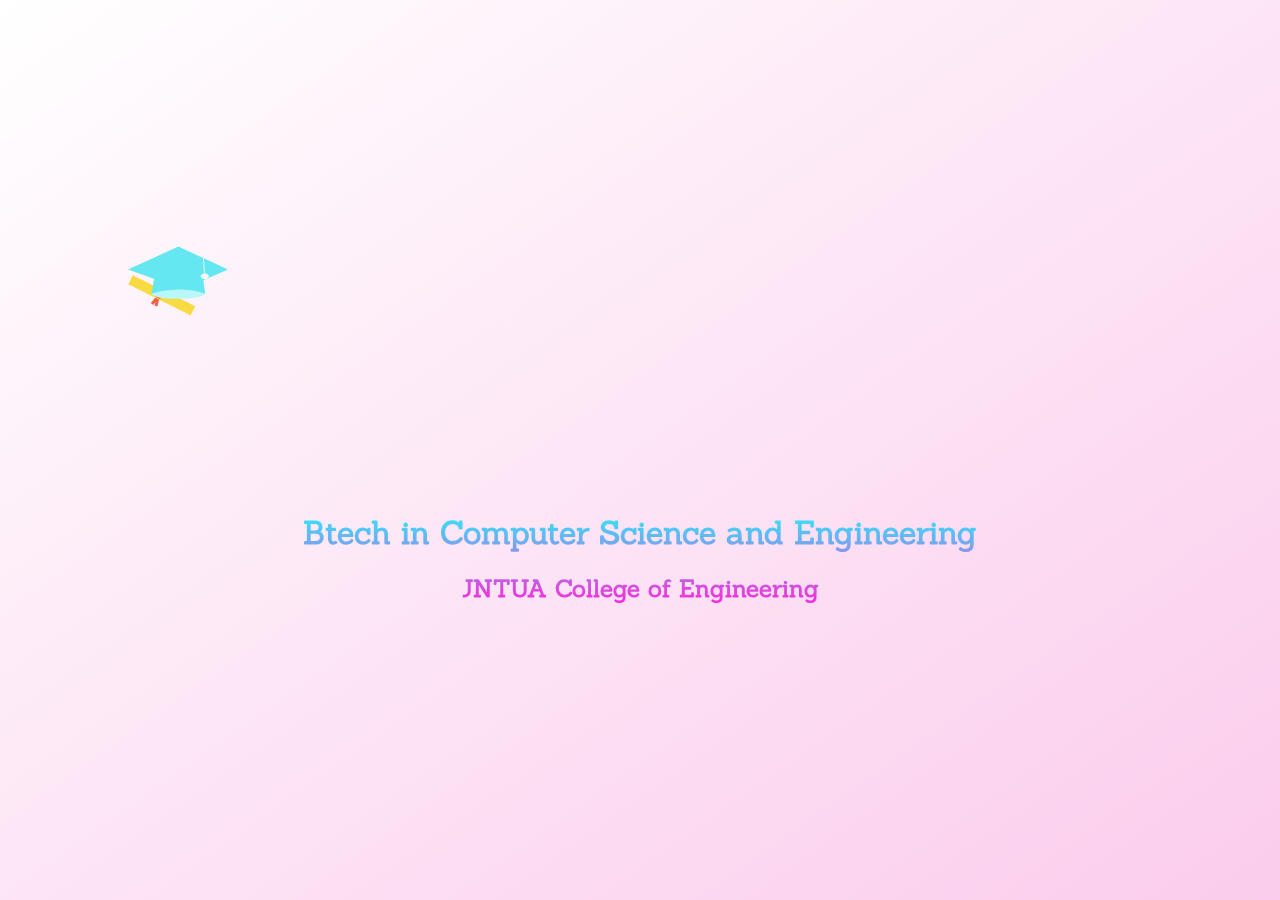
<file: qual.html>
<!DOCTYPE html>
<html lang="en">

<head>
    <meta charset="UTF-8">
    <meta name="viewport" content="width=device-width, initial-scale=1.0">
    <title>Document</title>
    <link rel="preconnect" href="https://fonts.gstatic.com">
    <link href="https://fonts.googleapis.com/css2?family=Sanchez&display=swap" rel="stylesheet">
    <link rel="stylesheet" href="qual.css">
</head>

<body>
    <div class="begin">
        
        <div class="clg">
            <h1>Btech in Computer Science and Engineering</h1>
            <h2>JNTUA College of Engineering</h2>
        </div>
        <div class="hatsvg">
            <svg width="100" height="200" viewBox="0 0 700 482" fill="none" xmlns="http://www.w3.org/2000/svg">
                <g id="gradimg">
                    <g id="paper">
                        <path id="Vector"
                            d="M220.643 354.691L204.406 341.284L159.715 395.407L175.952 408.814L220.643 354.691Z"
                            fill="#F55F44" />
                        <path id="Vector_2" opacity="0.05"
                            d="M183.304 413.132L206.368 418.554L222.433 350.228L199.369 344.805L183.304 413.132Z"
                            fill="black" />
                        <path id="Vector_3"
                            d="M185.87 413.735L206.368 418.554L222.433 350.228L201.935 345.409L185.87 413.735Z"
                            fill="#F55F44" />
                        <path id="Vector_4"
                            d="M439.624 481.474C431.04 477.356 -5.22024 260.756 1.06731 263.875C25.281 226.918 32.2642 201 32.2642 201L470.82 418.598C470.82 418.598 455.419 445.627 439.624 481.474Z"
                            fill="#F8DB43" />
                        <path id="Vector_5"
                            d="M255.705 303.959L222.695 287.581L191.498 350.456L224.508 366.834L255.705 303.959Z"
                            fill="#F55F44" />
                    </g>
                    <g id="hat">
                        <path id="Vector_6"
                            d="M188.894 293.5L164.894 329.5C164.894 329.5 172.894 366.5 349.894 365.5C526.894 364.5 540.894 329.5 540.894 329.5L507.894 281.5L406.894 212.5L188.894 293.5Z"
                            fill="#B9F7FC" />
                        <path id="Vector_7"
                            d="M699.394 160L384.394 299L0.394012 160L352.394 0L525.184 79.67L531.374 82.53L699.394 160Z"
                            fill="#65E7F1" />
                        <path id="Vector_8"
                            d="M537.894 193.32L531.894 193.68L525.184 79.67L531.374 82.53L537.894 193.32Z"
                            fill="#F5F5F5" />
                        <path id="Vector_9"
                            d="M192.894 159.5L164.894 329.5C164.894 329.5 365.894 264.5 540.894 329.5L514.894 149.5C514.894 149.5 279.894 120.5 192.894 159.5Z"
                            fill="#65E7F1" />
                        <path id="Vector_10"
                            d="M537.394 228C553.411 228 566.394 219.046 566.394 208C566.394 196.954 553.411 188 537.394 188C521.378 188 508.394 196.954 508.394 208C508.394 219.046 521.378 228 537.394 228Z"
                            fill="#F5F5F5" />
                    </g>
                </g>
            </svg>
        </div>
    </div>
</body>

</html>
</file>
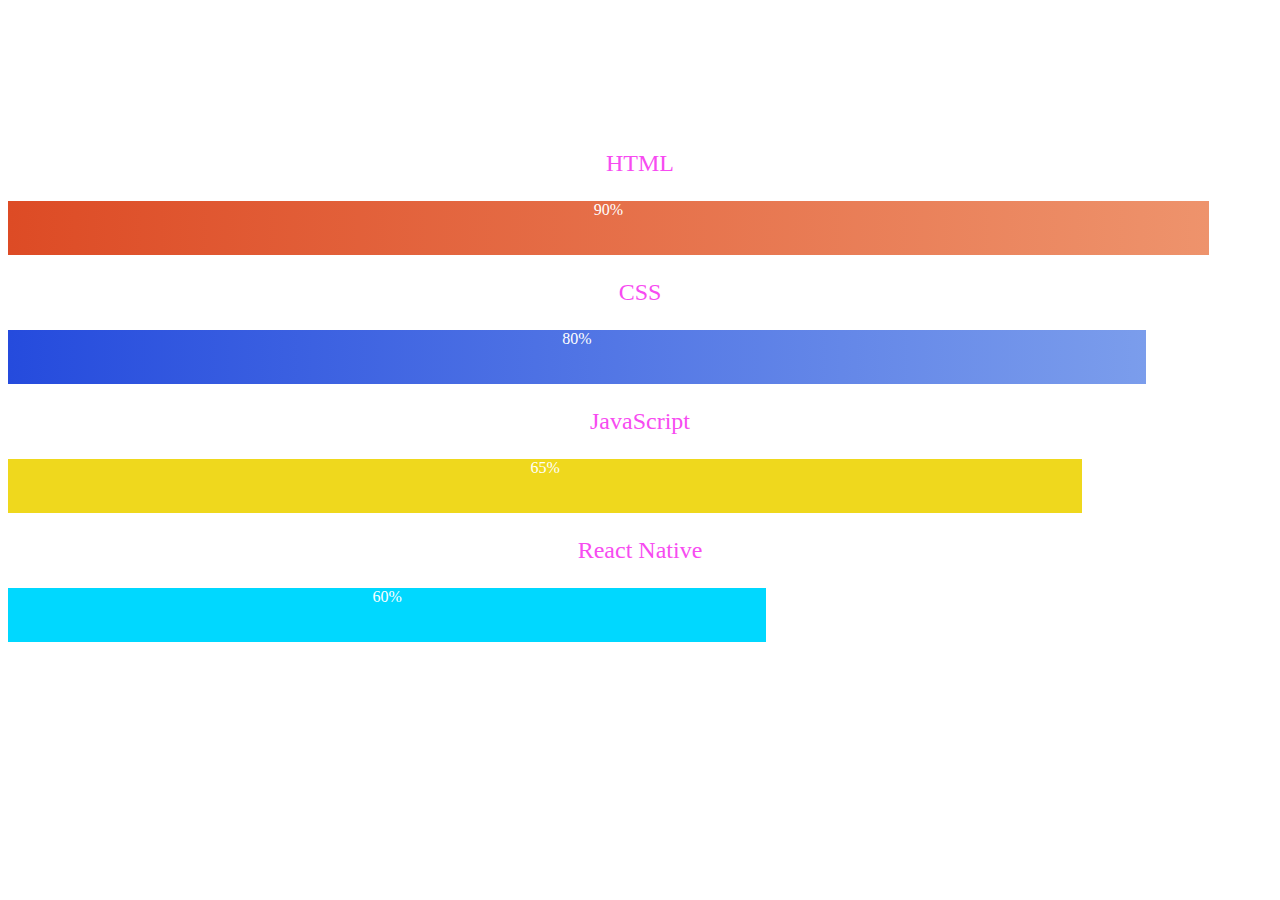
<file: skill.html>
<!DOCTYPE html>
<html lang="en">

<head>
    <meta charset="UTF-8">
    <meta name="viewport" content="width=device-width, initial-scale=1.0">
    <title>Document</title>
    <link rel="stylesheet" href="skill.css">
</head>

<body>
    <div class="outer">
        <p>HTML</p>
        <div class="container">
            <div class="html">90%</div>
        </div>

        <p>CSS</p>
        <div class="container">
            <div class="css">80%</div>
        </div>

        <p>JavaScript</p>
        <div class="container">
            <div class="js">65%</div>
        </div>

        <p>React Native</p>
        <div class="container">
            <div class="react">60%</div>
        </div>
    </div>
</body>

</html>
</file>
<file: style.css>
*{
    padding: 0;
    margin: 0;
    box-sizing: border-box;
}
body{
    width: 100%;
    height: 100vh;
    background-image: linear-gradient(to bottom right,white,rgb(57, 22, 212));
    overflow: hidden;
}
.start{
    width: 100%;
    height: 100vh;
}

.circle1{
    position: absolute;
    width: 20vw;
    height: 20vw;
    border-radius: 50%;
    background-image: linear-gradient(to bottom right,white,rgb(240, 76, 199));
    top: 5vw;
    left: 10vw;
    opacity: 0.5;
    
}
.circle2{
    position: absolute;
    width: 15vw;
    height: 15vw;
    border-radius: 50%;
    background-image: linear-gradient(to bottom right,white,#f04cc7);
    top: 40%;
    left: 50%;
    opacity: 0.7;
    z-index: -1;
}
.navbar{
    position: absolute;
    top: 10%;
    left: 78%;
    opacity: 0;
    animation: appear 2s ease-in forwards 3s;
}
.navbar img{
    position: relative;
    width: 18vw;
    height: 18vw;
    border:4px solid rgba(240, 76, 199,0.6) ;
    border-radius:50%;
}
.navbar img:hover{
    transform:scale(1.1,1.1);
    opacity: 0.7;
}

#logo{
    position: absolute;
    top: 50%;
    left: 50%;
    transform: translate(-50%,-50%);
    width: 50vw;
    height: 45vw;
}
#logo path:nth-child(1){
    stroke-dasharray:910;
    stroke-dashoffset:910;
    animation: line-anim 2s ease forwards;
}
#logo path:nth-child(2){
    stroke-dasharray:574;
    stroke-dashoffset: 574;
    animation: line-anim 2s ease forwards;
  
}
#logo path:nth-child(3){
    stroke-dasharray:582;
    stroke-dashoffset: 582;
    animation: line-anim 2s ease forwards 0.3s;

}
#logo path:nth-child(4){
    stroke-dasharray:582;
    stroke-dashoffset: 582;
    animation: line-anim 2s ease forwards 0.6s;
}
#logo path:nth-child(5){
    stroke-dasharray:790;
    stroke-dashoffset: 790;
    animation: line-anim 2s ease forwards 0.9s;
}
#logo path:nth-child(6){
    stroke-dasharray:590;
    stroke-dashoffset: 590;
    animation: line-anim 2s ease forwards 0.14s;
}

@keyframes line-anim{
    to{
        stroke-dashoffset: 0;
    }
    from{
        fill: transparent;
    }
    to{
        fill: rgb(255, 255, 255);
    }
}
@keyframes appear{
    from{
        opacity: 0;
        transform: translateY(0);
    }
    to{
        opacity: 1;
        transform: translateY(2vw);
    }
}
.bubbles {
	position: absolute;
	top: 0;
	left: 0;
	width: 100%;
	height: 100%;
	z-index: -2;
	overflow: hidden;
}

.bubbles li {
	position: absolute;
	list-style: none;
    display: block;
    border-radius: 50%;
	background-image: radial-gradient(rgb(255,255,255),rgb(21, 55, 206));
    bottom: -150px;
	animation: circle 15s infinite 6s;
	transition-timing-function: linear;
}
.bubbles li:nth-child(1) {
	width: 10vw;
	height: 10vw;
    left: 20%;
}
.bubbles li:nth-child(2) {
	width: 5vw;
	height: 5vw;
    left: 60%;
	animation-delay: 4s;
	animation-duration: 13s;
}

.bubbles li:nth-child(3) {
	width: 3vw;
	height: 3vw;
    left: 80%;
	animation-delay: 1s;
	animation-duration: 19s;
}

.bubbles li:nth-child(4) {
	width: 5vw;
	height: 5vw;
    left: 50%;
	animation-delay: 5s;
	animation-duration: 12s;
}

.bubbles li:nth-child(5) {
	width: 3vw;
	height: 3vw;
    left: 10%;
	animation-delay: 3s;
	animation-duration: 11s;
}

.plant2{
    position: absolute;
    bottom: 0%;
    left: 5%; 
    animation: sway 8s ease infinite;
    transform-origin: bottom;
    transform-box: fill-box;
 }
#leaves{
    opacity: 0.8;
}



@keyframes sway{
    0%{
        transform: rotate(-10deg);
    }
    40%{
        transform: rotate(10deg);
    }
    80%{
        transform: rotate(0deg);
    }
    100%{
        transform: rotate(-10deg);
    }

}


@keyframes circle {
	0% {
		-webkit-transform: translateY(0);
		transform: translateY(0);
	}
	100% {
		-webkit-transform: translateY(-1100px) rotate(800deg);
		transform: translateY(-1100px) rotate(800deg);
	}
}
</file>
<file: about.css>
*{
    padding: 0;
    margin: 0;
    box-sizing: border-box;
}
body{
    width: 100%;
    height: 100vh;
    overflow: hidden;
}
main{
    width: 100%;
    height: 100vh;
    background: linear-gradient(to right top,rgba(255,255,255,0.3),rgba(240, 76, 199,0.7));
    display: flex;
    align-items: center;
    justify-content: center;
}
.toprect{
    background:linear-gradient(to right bottom,rgba(255,255,255,0.3),rgba(255,255,255,0.2));
    min-height: 80vh;
    width: 60%;
    border-radius: 4%;
    z-index: 2;
    backdrop-filter: blur(3rem);
    display: flex;
    font-family: 'Sanchez', serif;
}
h3{
    color: rgb(247, 75, 241);
    font-weight: 400;
}
h2 a{
    color: rgba(246,125,241,0.7);
    font-weight: 400;
}
.rect1{
    width: 18vw;
    height: 18vw;
    position: absolute;
    background-image: linear-gradient(to right top,rgba(255,255,255,0.3),rgb(100, 238, 248));
    top: 60%;
    left: 10%;
    border-radius: 8%;
    transform: rotate(45deg);
    z-index: 1;
}
.rect2{
    width: 10vw;
    height: 10vw;
    position: absolute;
    background-image: linear-gradient(to right top,rgba(255,255,255,1),rgba(100,238,248,0.7));
    top: 15%;
    right: 13%;
    border-radius: 8%;
    transform: rotate(55deg);
    z-index: 1;
}
.side{
    display: flex;
    flex: 1;
    flex-direction: column;
    align-items: center;
    justify-content: space-evenly;
    text-align: center;
    /*background:linear-gradient(to right bottom,rgba(255,255,255,0.7),rgba(255,255,255,0.3));*/
    background: linear-gradient(to right bottom,rgba(255, 255, 255,0.3), rgba(247, 153, 218,0.2));
    border-radius: 4%;
}
.side2{
    display: flex;
    flex: 2;
    position: relative;
    align-items: center;
    justify-content: center;
    background-image: url('pro.png');
    background-repeat: no-repeat;
    background-position: center;
    z-index: -1;
    background: linear-gradient(to right bottom,rgba(255, 255, 255,0.3), rgba(247, 153, 218,0.2));

}

#frame{
    position: absolute;
    width: 100%;
    height: 100%;
    border-radius: 4%;
    border: none;
}
.sidetop{
    display: flex;
    flex-direction: column;
    align-items: center;
    justify-content: space-between;
}
.sidetop h3{
    padding: 2rem;
}
.sidetop img{
    margin-top: 10px;
}
.link{
    display: flex;
    margin: 2rem 0rem; 
    padding: 1rem 3rem;
    align-items: center;
    position: relative;
    overflow: hidden;
    background: linear-gradient(to right bottom,rgba(255, 255, 255,0.7), rgba(247, 153, 218,0.5));
    border-radius: 2rem;
    border: 2px solid rgba(255,255,255, 0.4);
    border-bottom: 2px solid rgba(255, 255, 255, 0.2); 
    border-right: 2px solid rgba(255, 255,255, 0.2);
    box-shadow: 0 5px 25px rgba(0, 0, 0, 0.1);
}
.link h2{
    padding: 0rem 2rem;
}
.link h2 a:hover{
    color: rgba(100,238,248,1);
}
.link::before{
    content: '';
    position: absolute;
    top: 0;
    left: 0;
    width: 50px;
    height: 100%;
    background: rgba(255, 255, 255, 0.5);
    transform: skewX(45deg) translateX(-380px);
    transition: 1s;
}
.link:hover::before{
    transform: skewX(45deg) translateX(380px);
}
</file>
<file: interest.css>
*{
    padding: 0;
    margin: 0;
    box-sizing: border-box;
    
}
body{
    width: 100%;
    height: 100vh;
    overflow: hidden;
    font-family: 'Sanchez', serif;
    font-weight: 500;
    
}
.int{
    display: flex;
    flex-direction: column;
    align-items: center;
    flex-wrap: wrap; 
    justify-content: space-between;
    text-align: center;
    width: 100%;
    height: 100vh;
    background: linear-gradient(to right bottom,rgba(255, 255, 255,0.7), rgba(247, 153, 218,0.5));
}
.intr1{
   position:absolute;
   top: 50px;
   left: 50px;
   border-radius: 1rem;
   border: 2px solid rgba(255,255,255, 0.4);
   border-bottom: 2px solid rgba(255, 255, 255, 0.2); 
   border-right: 2px solid rgba(255, 255,255, 0.2);
   box-shadow: 0 5px 25px rgba(0, 0, 0, 0.1);
   backdrop-filter: blur(2px);
   overflow: hidden;
   
}
.intr1:hover{
    transform: translateY(-20px);
}
.intr1::before{
    content: '';
    position: absolute;
    top: 0;
    left: 0;
    width: 50px;
    height: 100%;
    background: rgba(255, 255, 255, 0.5);
    transform: skewX(45deg) translateX(470px);
    transition: 1s;
}
.intr1:hover::before{
    transform: skewX(45deg) translateX(-470px);
}
.intr2{
    position:absolute;
    bottom: 50px;
    right:50px;
    border-radius: 1rem;
    border: 2px solid rgba(255,255,255, 0.4);
    border-bottom: 2px solid rgba(255, 255, 255, 0.2); 
    border-right: 2px solid rgba(255, 255,255, 0.2);
    box-shadow: 0 5px 25px rgba(0, 0, 0, 0.1);
    backdrop-filter: blur(2px);
    overflow: hidden;
    
 }
 .intr2:hover{
     transform: translateY(-20px);
 }
 .intr2::before{
     content: '';
     position: absolute;
     top: 0;
     left: 0;
     width: 50px;
     height: 100%;
     background: rgba(255, 255, 255, 0.5);
     transform: skewX(45deg) translateX(470px);
     transition: 1s;
 }
 .intr2:hover::before{
     transform: skewX(45deg) translateX(-470px);
 }
 .bub {
	position: absolute;
	top: 0;
	left: 0;
	width: 100%;
	height: 100%;
	z-index: -1;
	overflow: hidden;
}

.bub li {
	position: absolute;
	list-style: none;
    display: block;
    border-radius: 50%;
	background-image: radial-gradient(rgb(255,255,255),rgb(77, 222, 248));
    bottom: -150px;
	animation: circle 15s infinite 6s;
	transition-timing-function: linear;
}

.bub li:nth-child(1) {
	width: 10vw;
	height: 10vw;
    left: 20%;
}


.bub li:nth-child(2) {
	width: 5vw;
	height: 5vw;
    left: 60%;
	animation-delay: 4s;
	animation-duration: 13s;
}

.bub li:nth-child(3) {
	width: 3vw;
	height: 3vw;
    left: 80%;
	animation-delay: 1s;
	animation-duration: 19s;
}

.bub li:nth-child(4) {
	width: 5vw;
	height: 5vw;
    left: 50%;
	animation-delay: 5s;
	animation-duration: 12s;
}

@keyframes circle {
	0% {
		-webkit-transform: translateY(0);
		transform: translateY(0);
	}
	100% {
		-webkit-transform: translateY(-1100px) rotate(800deg);
		transform: translateY(-1100px) rotate(800deg);
	}
}
</file>
<file: pre.css>
*{
    padding: 0;
    margin: 0;
    box-sizing: border-box;
}
body{
    width: 100%;
    height: 100vh;
    overflow: hidden;
    background: linear-gradient(to right bottom,rgba(255, 255, 255,0.3), rgba(247, 153, 218,0.5));
    font-family: 'Sanchez', serif;
    font-weight: 500;
    
}
.border2{
    position: absolute;
    top: 0%;
    
}
.border1{
    position: absolute;
    top: 0%;
    left: 15%;
    
}
.text{
    margin-top: 30%;
    margin-left: 5%;
    stroke-dasharray: 890;
    stroke-dashoffset: 890;
    animation: line-anim 4s linear forwards;
}
.text path{
    fill: transparent;
    animation: changeColor 3s 4s linear forwards;
}

@keyframes line-anim{
    to{
        stroke-dashoffset: 0;
    }
}
@keyframes changeColor{
    0%{
        fill: transparent;
    }
    100%{
        fill: wheat;
    }
}
</file>
<file: qual.css>
*{
    padding: 0;
    margin: 0;
    box-sizing: border-box;
}
body{
    width: 100%;
    height: 100vh;
    overflow: hidden;
    /*background:linear-gradient(to right bottom,rgba(255,255,255,0.9),rgba(255,255,255,0.4));
    */
    background: linear-gradient(to right bottom,rgba(255, 255, 255,0.7), rgba(247, 153, 218,0.5));
    font-family: 'Sanchez', serif;
    font-weight: 500;
}
.begin{
    display: flex;
    flex-direction: column;
    position: relative;
}
.clg{
    display: flex;
    flex-direction: column;
    color: rgb(100,238,248);
    align-items: center;
    justify-content: center;
    margin-top: 40%;
    background-size: 100%;
    background-repeat: repeat;
    background-image: linear-gradient(rgb(43, 236, 250), rgb(253, 40, 218));
    -webkit-background-clip: text;
    -webkit-text-fill-color: transparent; 
    background-clip: text;
    animation: anim1 5s linear forwards, rotation 3s linear forwards;
}

.clg h2{
    padding-top: 20px;
}
.hatsvg{
    position: absolute;
    margin-left: 10%;
    top: 30%;
    animation: anim1 5s linear forwards;
}
#hat{
    animation: move 3s linear infinite;
    transform-origin: center;
    transform-box: fill-box;
}
#paper{
    animation: paper-move 3s linear infinite;
    transform-origin: center;
    transform-box: fill-box;
}
@keyframes paper-move{
    0%{
        transform: rotate(0deg);
    }
    40%{
        transform: rotate(-20deg);
    }
    80%{
        transform: rotate(20deg);
    }
    100%{
        transform: rotate(0deg);
    }
}
@keyframes move{
    0%{
        transform: rotate(0deg)
    }
    40%{
        transform: rotate(20deg);
    }
    90%{
        transform: rotate(-20deg);
    }
    100%{
        transform: rotate(0deg);
    }

}
@keyframes anim1{
    from{
        opacity: 0;
    }
    to{
        opacity: 1;
    }
}
@keyframes rotation{
    from{
        transform: rotate(180deg);
    }
    to{
        transform: rotate(360deg);
    }
}
</file>
<file: skill.css>
* {box-sizing: border-box}

.container {
  width: 100%;
  height: 6vh;
  background: linear-gradient(to right,rgba(255,255,255,0.5),rgba(255,255,255,0.2));
}
.outer{
    display: flex;
    flex-direction: column;
    justify-content: space-around;
    align-items: center;
    margin-top: 10%;
    align-self: center;
}
p{
    font-family: 'Sanchez', serif;
    font-size: 1.5em;
    color: rgb(247, 75, 241);
    font-weight: 400;
}
.html {width: 95%;height: 6vh;color: rgb(255, 255, 255);text-align: center; background: linear-gradient(to right,#DD4B25, #ee936c);}
.css {width: 90%;height: 6vh; color: rgb(255, 255, 255);text-align: center;background:linear-gradient(to right,#254BDD,#7b9dec)}
.js {width: 85%;height: 6vh;color: rgb(255, 255, 255);text-align: center; background-color: #EFD81D;}
.react {width: 60%;height: 6vh;color: rgb(255, 255, 255);text-align: center; background-color: #00D8FF;}
</file>
